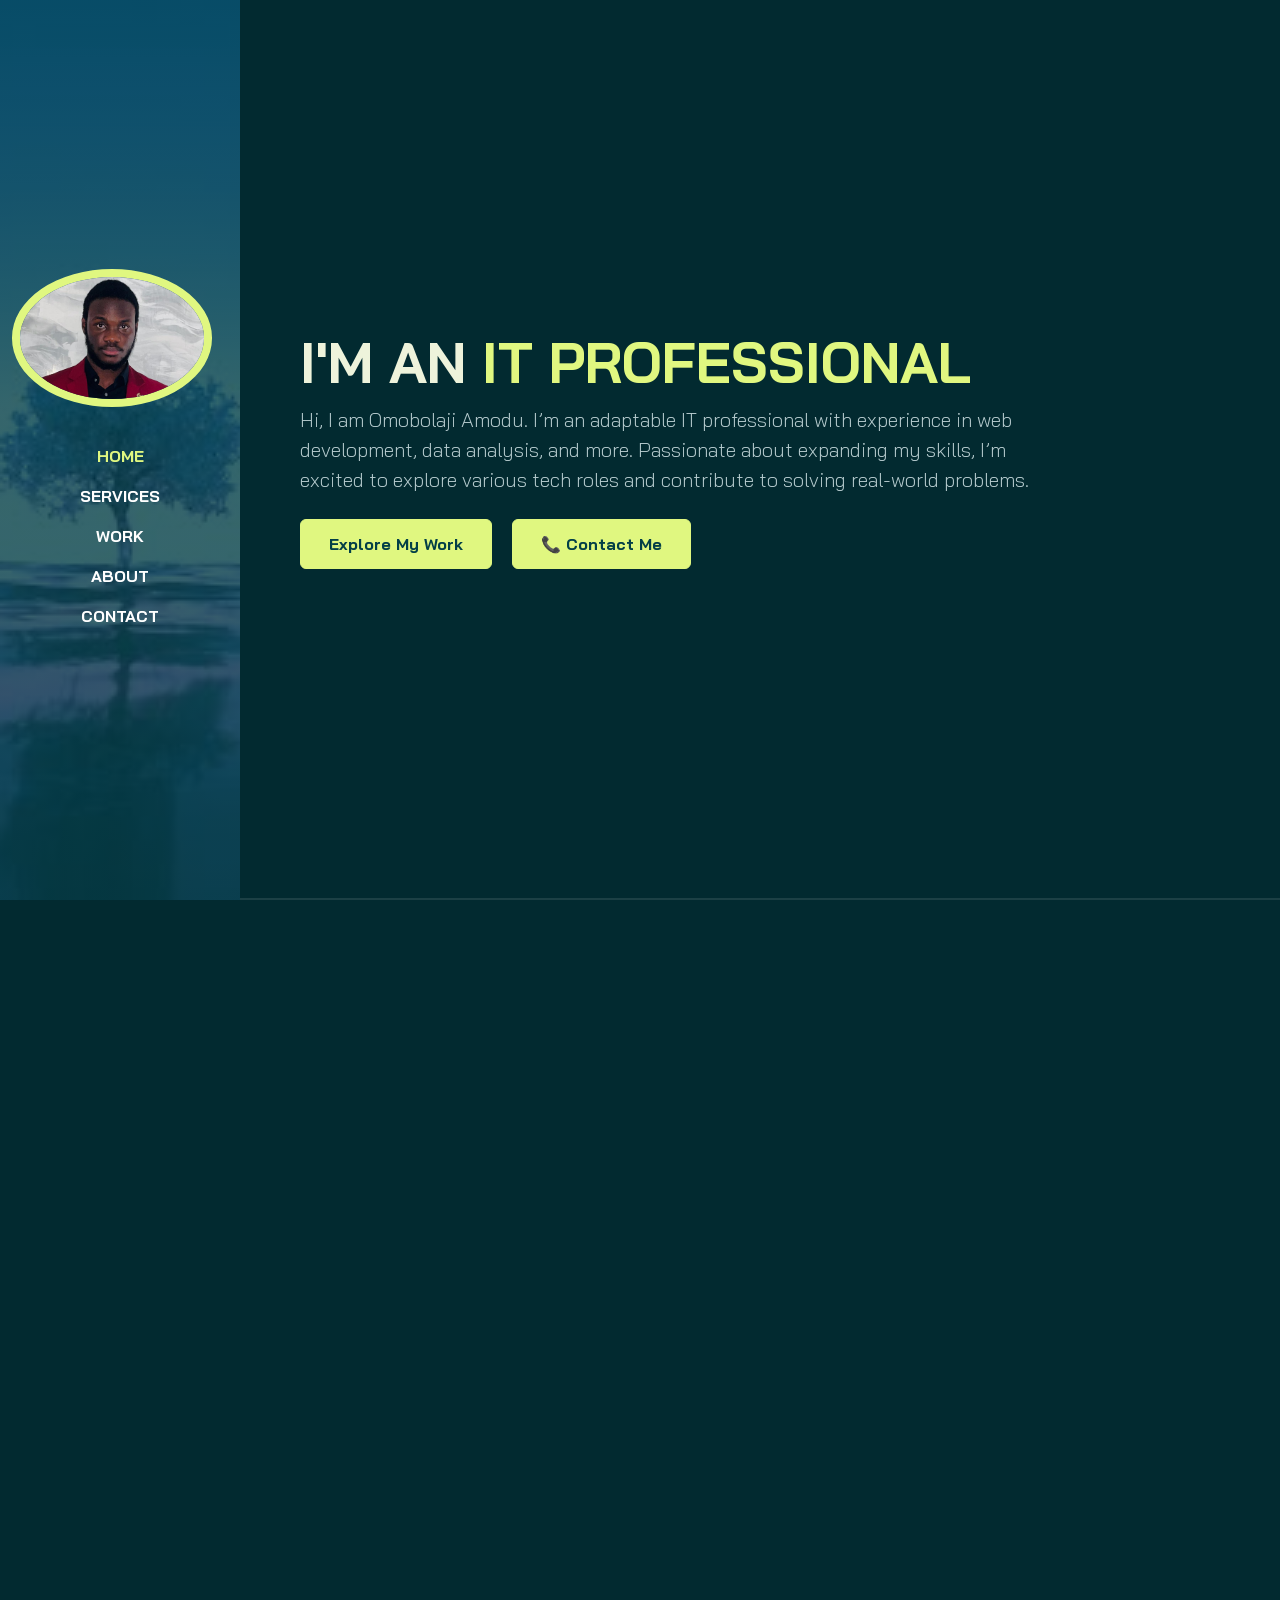
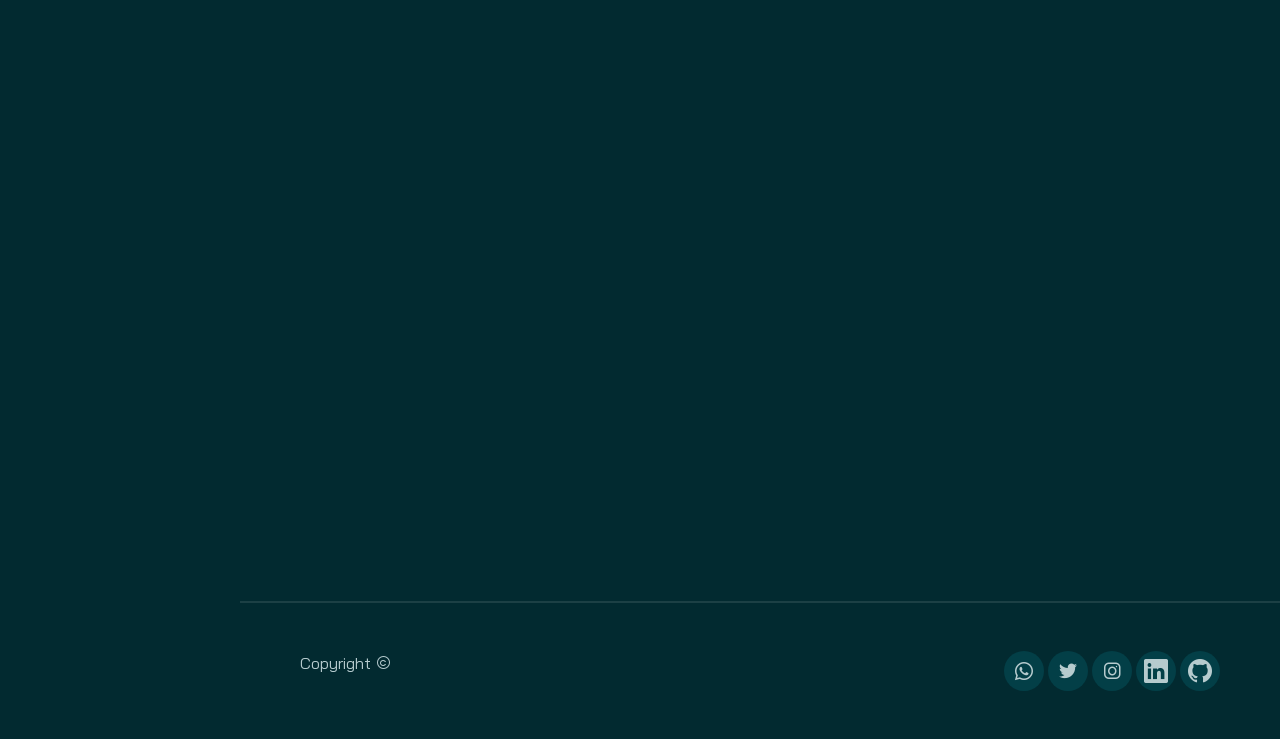
<file: index.html>
<!DOCTYPE html>
<html lang="en">

<head>
    <meta charset="UTF-8">
    <meta name="viewport" content="width=device-width, initial-scale=1.0">
    <title>Amodu Omobolaji Web Developer</title>
    <link rel="stylesheet" href="asset/css/bootstrap.min.css">
    <link rel="stylesheet" href="asset/css/aos.css">
    <link rel="stylesheet" href="asset/css/line-awesome.min.css">
    <link rel="stylesheet" href="asset/css/style.css">
    <link rel="stylesheet" href="https://cdn.jsdelivr.net/npm/bootstrap-icons@1.11.3/font/bootstrap-icons.min.css">
</head>

<body data-bs-spy="scroll" data-bs-target=".navbar">

    <!-- NAVBAR -->
    <nav class="navbar navbar-expand-lg navbar-dark fixed-top">
        <div class="container flex-lg-column">
            <a class="navbar-brand  mb-lg-4" href="#">
                <span class="h3 fw-bold d-block d-lg-none">Omobolaji Amodu</span>
                <img src="asset/images/mee.jpg" class="d-none d-lg-block rounded-circle" alt="">
            </a>
            <button class="navbar-toggler" type="button" data-bs-toggle="collapse" data-bs-target="#navbarNav"
                aria-controls="navbarNav" aria-expanded="false" aria-label="Toggle navigation">
                <span class="navbar-toggler-icon"></span>
            </button>
            <div class="collapse navbar-collapse" id="navbarNav">
                <ul class="navbar-nav ms-auto flex-lg-column text-lg-center">

                    <li class="nav-item">
                        <a class="nav-link" href="#home">Home</a>
                    </li>
                    <li class="nav-item">
                        <a class="nav-link" href="#services">Services</a>
                    </li>
                    <li class="nav-item">
                        <a class="nav-link" href="#work">Work</a>
                    </li>
                    <li class="nav-item">
                        <a class="nav-link" href="#About">About</a>
                    </li>
                    <li class="nav-item">
                        <a class="nav-link" href="#contact">Contact</a>
                    </li>


                </ul>
            </div>
        </div>
    </nav>
    <!-- //NAVBAR -->

    <!-- CONTENT WRAPPER -->
    <div id="content-wrapper">

        <!-- HOME -->
        <section id="home" class="full-height px-lg-5">

            <div class="container">
                <div class="row">
                    <div class="col-lg-10">
                        <h1 class="display-4 fw-bold" data-aos="fade-up">I'M AN <span class="text-brand">IT
                                PROFESSIONAL</span>
                        </h1>
                        <p class="lead mt-2 mb-4" data-aos="fade-up" data-aos-delay="300">Hi, I am Omobolaji Amodu. I’m
                            an
                            adaptable IT professional with experience in web development, data analysis, and more.
                            Passionate about expanding my skills, I’m excited to explore various tech roles and
                            contribute to solving real-world problems.</p>
                        <div data-aos="fade-up" data-aos-delay="600">
                            <a href="#work" class="btn btn-brand me-3">Explore My Work</a>
                            <!-- <a href="#" class="link-custom"> Call: (+234)09066218101 </a> -->
                            <a href="tel:+2349066218101" class="btn btn-brand call-button">
                                📞 Contact Me
                            </a>

                        </div>
                    </div>
                </div>
            </div>

        </section>
        <!-- //HOME -->

        <!-- SERVICES -->
        <section id="services" class="full-height px-lg-5">
            <div class="container">

                <div class="row pb-4" data-aos="fade-up">
                    <div class="col-lg-8">
                        <h6 class="text-brand">SERVICES</h6>
                        <h1>Servies That I Provide</h1>
                    </div>
                </div>

                <div class="row gy-4">
                    <div class="col-md-4" data-aos="fade-up">
                        <div class="service p-4 bg-base rounded-4 shadow-effect">
                            <div class="iconbox rounded-4">
                                <i class="las la-laptop-code"></i>
                            </div>
                            <h5 class="mt-4 mb-2">Web Designing</h5>
                            <p>As a web designer skilled in HTML, CSS, and JavaScript, I provide comprehensive web
                                design services that address a wide range of needs, from crafting visually stunning
                                websites to optimizing user experiences. My approach seamlessly integrates creativity
                                with technical expertise, delivering custom solutions that are perfectly aligned with
                                your brand and business objectives..</p>
                            <a href="#" class="link-custom">Read More</a>
                        </div>
                    </div>

                    <div class="col-md-4" data-aos="fade-up" data-aos-delay="300">
                        <div class="service p-4 bg-base rounded-4 shadow-effect">
                            <div class="iconbox rounded-4">
                                <i class="las la-pencil-ruler"></i>
                            </div>
                            <h5 class="mt-4 mb-2">UX Designing</h5>
                            <p>As a UI/UX Designer, I create user-centered, intuitive designs using Figma, blending
                                functionality with aesthetics. My process ensures that every design is both seamless and
                                engaging, from wireframes to high-fidelity prototypes.</p>
                            <a href="#" class="link-custom">Read More</a>
                        </div>
                    </div>

                    <div class="col-md-4" data-aos="fade-up" data-aos-delay="600">
                        <div class="service p-4 bg-base rounded-4 shadow-effect">
                            <div class="iconbox rounded-4">
                                <i class="bi bi-pencil-square"></i>
                            </div>
                            <h5 class="mt-4 mb-2">Data Analyst</h5>
                            <p>I’m a junior data analyst, building my skills in data analysis and visualization. I'm
                                gaining hands-on experience with tools like Excel and Python to clean, analyze,
                                and visualize data. I’m passionate about turning data into insights that help make
                                informed decisions, and I’m excited to keep growing and learning in this field.
                            </p>
                            <a href="#" class="link-custom">Read More</a>
                        </div>
                    </div>

                </div>



            </div>
        </section>
        <!-- //SERVICES -->

        <!-- Work -->
        <section id="work" class="full-height px-lg-5">

            <div class="contianer">

                <div class="row pb-4" data-aos="fade-up">
                    <div class="col-lg-8">
                        <h6 class="text-brand">WORK</h6>
                        <h1>My Recent Projects</h1>
                    </div>
                </div>

                <div class="row gy-4">

                    <div class="col-md-6 col-sm-6 col-lg-4" data-aos="fade-up">
                        <div class="card-custom rounded-4 bg-base shadow-effect">
                            <div class="card-custom-image rounded-4">
                                <img class="rounded-4" src="./asset/images/Outfifth Edu.png" height="200px"
                                    width="200px" alt="">
                            </div>
                            <div class="card-custom-content p-4">
                                <h4>Outfifth Education</h4>
                                <p>Outfifth a desktop application that helps you learn anything (software development,
                                    video editing, etc) by understanding your goal or context, seeing your screen, and
                                    guiding you in real time to achieve your goal.</p>
                                <a href="https://drive.google.com/file/d/1VEbWM7bPsmZGJ5BcD8RZrs-6Fet3H4ht/view?usp=drivesdk"
                                   target="_blank" class="link-custom">Download Demo Here</a>
                            </div>
                        </div>
                    </div>

                    <div class="col-md-6 col-sm-6 col-lg-4" data-aos="fade-up">
                        <div class="card-custom rounded-4 bg-base shadow-effect">
                            <div class="card-custom-image rounded-4">
                                <img class="rounded-4" src="./asset/images/crystal optics.png" height="200px"
                                    width="200px" alt="">
                            </div>
                            <div class="card-custom-content p-4">
                                <h4>Crystal Optics</h4>
                                <p>A fully functional online store for frames and lenses, designed to provide users with
                                    an easy, fast, and secure shopping experience.</p>
                                <a href="https://crystalopticsltd.com/" target="_blank" class="link-custom">Visit Page</a>
                            </div>
                        </div>
                    </div>

                    <div class="col-md-6 col-sm-6 col-lg-4" data-aos="fade-up" data-aos-delay="300">
                        <div class="card-custom rounded-4 bg-base shadow-effect">
                            <div class="card-custom-image rounded-4">
                                <img class="rounded-4" src="./asset/images/Trevo.png" height="200px" width="200px"
                                    alt="">
                            </div>
                            <div class="card-custom-content p-4">
                                <h4>Trevo</h4>
                                <p>Trevo is a transportation application designed to make travel simple, fast, and
                                    convenient. It allows users to book or schedule rides, share trips through
                                    carpooling (Along), and request delivery services—all within a single platform.</p>
                                <a href="https://www.figma.com/design/gUvRG9eCSnNpcKIWndP7Ru/Along-App?node-id=0-1&t=Wq0wDniGYPZ8lUU0-1"
                                   target="_blank" class="link-custom">View Prototype</a>
                            </div>
                        </div>
                    </div>

                    <div class="col-md-6 col-sm-6 col-lg-4" data-aos="fade-up" data-aos-delay="300">
                        <div class="card-custom rounded-4 bg-base shadow-effect">
                            <div class="card-custom-image rounded-4">
                                <img class="rounded-4" src="./asset/images/gimbiya.png" height="200px" width="200px"
                                    alt="">
                            </div>
                            <div class="card-custom-content p-4">
                                <h4>Gimbiya Capital</h4>
                                <p>A London-based investment firm that acquires and supports established businesses,
                                    partnering with founders to drive sustainable long-term growth.</p>
                                <a href="https://omodeji.github.io/gimbiya-capital/" target="_blank" class="link-custom">Visit Page</a>
                            </div>
                        </div>
                    </div>

                    <div class="col-md-6 col-sm-6 col-lg-4" data-aos="fade-up" data-aos-delay="600">
                        <div class="card-custom rounded-4 bg-base shadow-effect">
                            <div class="card-custom-image rounded-4">
                                <img class="rounded-4" src="./asset/images/Screenshot 2024-08-13 011720.png"
                                    height="200px" width="200px" alt="">
                            </div>
                            <div class="card-custom-content p-4">
                                <h4>TwoLabs Landing Page</h4>
                                <p>A comprehensive Eye Clinic that allows users
                                    to book appointments as well as purchase eye wears. An E-commerce website.</p>
                                <a href="//" target="_blank" class="link-custom">Visit Page</a>
                            </div>
                        </div>
                    </div>

                    <div class="col-md-6 col-sm-6 col-lg-4" data-aos="fade-up">
                        <div class="card-custom rounded-4 bg-base shadow-effect">
                            <div class="card-custom-image rounded-4">
                                <img class="rounded-4" src="./asset/images/Screenshot 2024-08-13 012451.png"
                                    height="200px" width="200px" alt="">
                            </div>
                            <div class="card-custom-content p-4">
                                <h4>Easy Insure Design</h4>
                                <p>UI/UX desgin and prototype of an health insurance company.x
                                </p>
                                <a href="https://www.figma.com/design/XwHvOqvtvoO8MLKMSskhh1/High-Fidelity--Health-Insurance-REDESIGN?node-id=0-1&t=gRl2ehfuuHNs9oAV-1"
                                   target="_blank" class="link-custom">View Prototype</a>
                            </div>
                        </div>
                    </div>

                    <div class="col-md-6 col-sm-6 col-lg-4" data-aos="fade-up" data-aos-delay="300">
                        <div class="card-custom rounded-4 bg-base shadow-effect">
                            <div class="card-custom-image rounded-4">
                                <img class="rounded-4" src="./asset/images/Screenshot 2024-08-13 012411.png"
                                    height="200px" width="200px" alt="">
                            </div>
                            <div class="card-custom-content p-4">
                                <h4>After School Course PWA</h4>
                                <p>A progressive web application of an after school course.
                                </p>
                                <a href="//" target="_blank" class="link-custom">Visit Page</a>
                            </div>
                        </div>
                    </div>

                </div>


            </div>
        </section>
        <!-- Work -->

        <!-- About -->
        <section id="About" class="full-height px-lg-5">
            <div class="container">

                <div class="row pb-4" data-aos="fade-up">
                    <div class="col-lg-8">
                        <h6 class="text-brand">ABOUT</h6>
                        <h1>My Education and Experiences</h1>
                    </div>
                </div>

                <div class="row gy-5">

                    <div class="col-lg-6">
                        <h3 class="mb-4" data-aos="fade-up" data-aos-delay="300">Education</h3>
                        <div class="row gy-3">

                            <div class="col-12" data-aos="fade-up" data-aos-delay="600">
                                <div class="bg-base p-4 rounded-4 shadow-effect">
                                    <h4>BSc information technology </h4>
                                    <p class="text-brand mb-2">Middlesex university Dubai- graduated with First class
                                        (2024)
                                    </p>
                                    <p class="mb-0">Studied Advanced Web Development, User Experience(UI/UX), and
                                        Strategic
                                        information 
                                        systems</p>
                                </div>
                            </div>

                            <div class="col-12" data-aos="fade-up" data-aos-delay="600">
                                <div class="bg-base p-4 rounded-4 shadow-effect">
                                    <h4>Advanced Diploma in Software Engineering </h4>
                                    <p class="text-brand mb-2">Aptech Computer Education (2021-2023)</p>
                                    <p class="mb-0">Studied Frontend Development (HTML, CSS, and JavaScript), Backend
                                        Devlopment, and UI/UX(Figma)</p>
                                </div>
                            </div>

                            <div class="col-12" data-aos="fade-up" data-aos-delay="600">
                                <div class="bg-base p-4 rounded-4 shadow-effect">
                                    <h4>High School Diploma</h4>
                                    <p class="text-brand mb-2">Community Secondary School Asokoro (2015-2021)</p>
                                    <p class="mb-0">WAEC, NECO</p>
                                </div>
                            </div>

                            <button class="col-12 bg-base p-4 rounded-4 shadow-effect" data-aos="fade-up"
                                data-aos-delay="600" id="showImageButton">Show
                                Certificate
                            </button>

                            <div class="col-12" id="popupImage">
                                <button id="closeButton">&times;</button>
                                <img src="asset/images/Certificate.png" alt="Popup Image">
                            </div>

                        </div>

                    </div>

                    <div class="col-lg-6">
                        <h3 class="mb-4" data-aos="fade-up" data-aos-delay="300">Experience</h3>
                        <div class="row gy-4">

                            <div class="col-12" data-aos="fade-up" data-aos-delay="600">
                                <div class="bg-base p-4 rounded-4 shadow-effect">
                                    <h4>Website Manager & Super Admin</h4>
                                    <p class="text-brand mb-2">Crystal Optics Ltd (2026–Present) </p>
                                    <p class="mb-0">Currently managing full website administration, including product
                                        and order management, performance optimization, security, and continuous
                                        improvements to enhance user experience and business growth.
                                    </p>
                                </div>
                            </div>

                            <div class="col-12" data-aos="fade-up" data-aos-delay="600">
                                <div class="bg-base p-4 rounded-4 shadow-effect">
                                    <h4>Data Analyst </h4>
                                    <p class="text-brand mb-2">Ivory Dental Care Limited, Abuja Nigeria (April
                                        2025-Present)</p>
                                    <p class="mb-0">Manage, recovering and organizing patient data during Ivory Dental
                                        Care’s software upgrade, successfully restoring records </p>
                                </div>
                            </div>

                            <div class="col-12" data-aos="fade-up" data-aos-delay="600">
                                <div class="bg-base p-4 rounded-4 shadow-effect">
                                    <h4>Web content Manager</h4>
                                    <p class="text-brand mb-2">TwoLabs Optics (2022-Present) </p>
                                    <p class="mb-0">Overseeing the website's functionality, perfomance, and content,
                                        ensuring it meets the company's needs and objectivesx</p>
                                </div>
                            </div>

                        </div>
                    </div>

                </div>

            </div>
        </section>
        <!-- About -->

        <!-- Contact -->
        <section id="contact" class="full-height px-lg-5">
            <div class="container">

                <div class="row justify-content-center text-center pb-4">
                    <div class="col-lg-8" data-aos="fade-up">
                        <h6 class="text-brand">CONTACT</h6>
                        <h1>Interested in working together? Let's talk</h1>
                    </div>

                    <div class="col-lg-8" data-aos="fade-up" data-aos-delay="300">
                        <form action="https://api.web3forms.com/submit" method="POST" class="row g-lg-3 gy-3">
                            <input type="hidden" name="access_key" value="0ec989d5-477f-4ca9-9f42-f07c31ca261e">
                            <div class="form-group col-md-6">
                                <input type="text" name="name" id="name" class="form-control"
                                    placeholder="Enter Your Name" required>
                            </div>
                            <div class="form-group col-md-6">
                                <input type="number" name="phone" id="phone" class="form-control"
                                    placeholder="Enter Your Phone Number" required>
                            </div>
                            <div class="form-group col-md-6">
                                <input type="email" name="email" id="email" class="form-control"
                                    placeholder="Enter Your Email">
                            </div>
                            <div class="form-group col-md-6">
                                <input type="text" name="subject" id="subject" class="form-control"
                                    placeholder="Enter subject">
                            </div>
                            <div class="form-group col-md-12">
                                <textarea name="message" id="message" rows="4" class="form-control"
                                    placeholder="Enter Your Message" required></textarea>
                            </div>
                            <div class="from-group col-12 d-grid">
                                <button type="submit" class="btn btn-brand">Contact Me</button>
                            </div>
                        </form>
                    </div>


                </div>

            </div>
        </section>
        <!-- Contact -->

        <!-- footer -->
        <footer class="py-5 px-lg-5">
            <div class="container">
                <div class="row gy-4 justify-content-between">
                    <div class="col-auto">
                        <p class="mb-0">Copyright <i class="lar la-copyright"></i></p>
                    </div>
                    <div class="col-auto">
                        <div class="social-links">
                            <a href="https://wa.me/2349066218101" target="_blank"><i class="lab la-whatsapp"></i></a>
                            <a href="https://x.com/User_Deji"><i class="lab la-twitter"></i></a>
                            <a href="https://www.instagram.com/iam.deji/"><i class="lab la-instagram"></i></a>
                            <a href="https://www.linkedin.com/in/omobolaji-amodu/"><i class="bi bi-linkedin"></i></a>
                            <a href="https://github.com/Omodeji"><i class="bi bi-github"></i></a>
                        </div>
                    </div>
                </div>
            </div>
        </footer>
        <!-- footer -->

    </div>
    <!-- //CONTENT WRAPPER -->



    <script src="asset/js/aos.js"></script>
    <script src="asset/js/bootstrap.bundle.min.js"></script>
    <script src="asset/js/min.js"></script>
    <!-- Host: "https://portfolio-opal-one-22.vercel.app/", -->
    <script>
        const showImageButton = document.getElementById('showImageButton');
        const popupImage = document.getElementById('popupImage');
        const closeButton = document.getElementById('closeButton');

        // Style the popup container for full screen
        popupImage.style.position = 'fixed';
        popupImage.style.top = '0';
        popupImage.style.left = '0';
        popupImage.style.width = '100%';
        popupImage.style.height = '100%';
        popupImage.style.backgroundColor = 'rgba(0, 0, 0, 0.8)';
        popupImage.style.display = 'none';
        popupImage.style.justifyContent = 'center';
        popupImage.style.alignItems = 'center';
        popupImage.style.zIndex = '1000';

        // Show the popup image
        showImageButton.addEventListener('click', () => {
            popupImage.style.display = 'flex';
        });

        // Hide the popup image
        closeButton.addEventListener('click', () => {
            popupImage.style.display = 'none';
        });

        // Hide the popup image when clicking outside of it
        popupImage.addEventListener('click', (event) => {
            if (event.target === popupImage) {
                popupImage.style.display = 'none';
            }
        });
    </script>
</body>

</html>
</file>
<file: asset/css/style.css>
@import url("https://fonts.googleapis.com/css2?family=Bai+Jamjuree:ital,wght@0,200;0,300;0,400;0,500;0,600;0,700;1,200;1,300;1,400;1,500;1,600;1,700&display=swap");

:root {
  --color-body: #b6cbce;
  --color-heading: #eef3db;
  --color-base: #033f47;
  --color-base2: #022a30;
  --color-brand: #e0f780;
  --coloor-brand2: #deff58;
  --sidebar-width: 240px;
  --font-base: "Bai Jamjuree";
}

body {
  background-color: var(--color-base2);
  color: var(--color-body);
  font-family: var(--font-base), sans-serif;
}

h1,
h2,
h3,
h4,
h5,
h6 {
  color: var(--color-heading);
  font-weight: 700;
}

a {
  text-decoration: none;
  color: var(--color-body);
  transition: all 0.4s ease;
}

a:hover {
  color: var(--color-brand);
}

img {
  width: 100%;
}

.text-brand {
  color: var(--color-brand);
}

.bg-base {
  background-color: var(--color-base);
}

.shadow-effect {
  transition: all 0.5s;
}

.shadow-effect:hover {
  box-shadow: -6px 6px 0 0 var(--color-brand);
}

.iconbox {
  width: 60px;
  height: 60px;
  display: flex;
  align-items: center;
  justify-content: center;
  font-size: 32px;
  background-color: var(--color-brand);
  color: var(--color-base);
}

.full-height {
  min-height: 100vh;
  height: 100%;
  display: flex;
  flex-direction: column;
  justify-content: center;
  padding-top: 80px;
  padding-bottom: 80px;
  border-bottom: 2px solid rgba(255, 255, 255, 0.1);
}

/* NAVBAR */
.navbar {
  background-color: var(--color-base);
}

.navbar .nav-link {
  font-weight: 700;
  text-transform: uppercase;
  color: white;
}

.navbar .nav-link:hover {
  color: var(--color-brand);
}

.navbar .nav-link.active {
  color: var(--color-brand);
}


@media (min-width: 992px) {
  .navbar {
    min-height: 100vh;
    width: var(--sidebar-width);
    background: linear-gradient(rgba(3, 63, 71, 0.8), rgba(3, 63, 71, 0.8)),
      url(../images/images.jpeg);
    background-size: cover;
    background-position: center;
  }

  .navbar-brand img {
    border: 8px solid var(--color-brand);
  }

  /*CONTENT WRAPPER*/
  #content-wrapper {
    padding-left: var(--sidebar-width);
  }
}

/*BTN*/
.btn {
  padding: 12px 28px;
  font-weight: 700;
}

.btn-brand {
  background-color: var(--color-brand);
  border-color: var(--color-brand);
  color: var(--color-base);
}

.btn-brand:hover,
.btn-brand:focus {
  background-color: var(--coloor-brand2);
  color: var(--color-base);
  border-color: var(--coloor-brand2);
}

.link-custom {
  font-weight: 700;
  position: relative;
}

.link-custom::after {
  content: "";
  width: 0%;
  height: 2px;
  background-color: var(--color-brand);
  position: absolute;
  left: 0;
  top: 100%;
  transition: all 0.4s;
}

.link-custom:hover::after {
  width: 100%;
}

/* CARD */
.card-custom .card-custom-image {
  overflow: hidden;
}
.card-custom .card-custom-image img {
  transition: all 0.4s ease;
}
.card-custom:hover .card-custom-image img {
  transform: scale(1.1);
}

/* contact */
#contact .form-control {
  background-color: var(--color-base);
  border-color: var(--color-base);
  color: var(--color-body);
}

#contact .form-control:focus {
  border-color: var(--color-brand);
  box-shadow: none;
}

#contact .form-control::placeholder {
  color: var(--color-body);
}

#contact input.form-control {
  height: 44px;
}

/* social icons */
.social-links a {
  width: 40px;
  height: 40px;
  display: inline-flex;
  align-items: center;
  justify-content: center;
  background-color: var(--color-base);
  border-radius: 100px;
  font-size: 24px;
}

#showImageButton {
  padding: 10px 20px;
  background-color: var(--color-base);
  color: white;
  border: none;
  border-radius: 5px;
  cursor: pointer;
  font-size: 16px;
  margin: 20px;
}

#showImageButton:hover {
  background-color: var(--color-base);
}

/* Fullscreen popup styling */
#popupImage {
  display: none;
  position: fixed;
  top: 0;
  left: 0;
  width: 50px;
  height: 50px;
  background-color: var(--color-base);
  justify-content: center;
  align-items: center;
  z-index: 1000;
}

#popupImage img {
  max-width: 90%;
  max-height: 90%;
  border-radius: 10px;
  box-shadow: 0 4px 8px rgba(0, 0, 0, 0.5);
}

/* Close button styling */
#closeButton {
  position: absolute;
  top: 20px;
  right: 20px;
  background-color: #ff4444;
  color: white;
  border: none;
  border-radius: 50%;
  width: 40px;
  height: 40px;
  font-size: 18px;
  text-align: center;
  line-height: 40px;
  cursor: pointer;
}

#closeButton:hover {
  background-color: #cc0000;
}

.call-button {
  font-weight: 700;
  padding: 12px 28px;
  font-weight: 700;
  position: relative;
}

.call-button::after {
  content: "";
  width: 0%;
  height: 2px;
  background-color: var(--coloor-brand2);
  position: absolute;
  left: 0;
  top: 100%;
  transition: all 0.4s;
}


/* Responsive: Center on smaller screens */
@media (max-width: 600px) {
  .call-button {
    display: block;
    width: 80%;
    margin: 20px auto;
  }
}
</file>
<file: asset/css/line-awesome.min.css>
.la,.lab,.lad,.lal,.lar,.las{-moz-osx-font-smoothing:grayscale;-webkit-font-smoothing:antialiased;display:inline-block;font-style:normal;font-variant:normal;text-rendering:auto;line-height:1}.la-lg{font-size:1.33333em;line-height:.75em;vertical-align:-.0667em}.la-xs{font-size:.75em}.la-sm{font-size:.875em}.la-1x{font-size:1em}.la-2x{font-size:2em}.la-3x{font-size:3em}.la-4x{font-size:4em}.la-5x{font-size:5em}.la-6x{font-size:6em}.la-7x{font-size:7em}.la-8x{font-size:8em}.la-9x{font-size:9em}.la-10x{font-size:10em}.la-fw{text-align:center;width:1.25em}.la-ul{list-style-type:none;margin-left:2.5em;padding-left:0}.la-ul>li{position:relative}.la-li{left:-2em;position:absolute;text-align:center;width:2em;line-height:inherit}.la-border{border:solid .08em #eee;border-radius:.1em;padding:.2em .25em .15em}.la-pull-left{float:left}.la-pull-right{float:right}.la.la-pull-left,.lab.la-pull-left,.lal.la-pull-left,.lar.la-pull-left,.las.la-pull-left{margin-right:.3em}.la.la-pull-right,.lab.la-pull-right,.lal.la-pull-right,.lar.la-pull-right,.las.la-pull-right{margin-left:.3em}.la-spin{-webkit-animation:la-spin 2s infinite linear;animation:la-spin 2s infinite linear}.la-pulse{-webkit-animation:la-spin 1s infinite steps(8);animation:la-spin 1s infinite steps(8)}@-webkit-keyframes la-spin{0%{-webkit-transform:rotate(0);transform:rotate(0)}100%{-webkit-transform:rotate(360deg);transform:rotate(360deg)}}@keyframes la-spin{0%{-webkit-transform:rotate(0);transform:rotate(0)}100%{-webkit-transform:rotate(360deg);transform:rotate(360deg)}}.la-rotate-90{-webkit-transform:rotate(90deg);transform:rotate(90deg)}.la-rotate-180{-webkit-transform:rotate(180deg);transform:rotate(180deg)}.la-rotate-270{-webkit-transform:rotate(270deg);transform:rotate(270deg)}.la-flip-horizontal{-webkit-transform:scale(-1,1);transform:scale(-1,1)}.la-flip-vertical{-webkit-transform:scale(1,-1);transform:scale(1,-1)}.la-flip-both,.la-flip-horizontal.la-flip-vertical{-webkit-transform:scale(-1,-1);transform:scale(-1,-1)}:root .la-flip-both,:root .la-flip-horizontal,:root .la-flip-vertical,:root .la-rotate-180,:root .la-rotate-270,:root .la-rotate-90{-webkit-filter:none;filter:none}.la-stack{display:inline-block;height:2em;line-height:2em;position:relative;vertical-align:middle;width:2.5em}.la-stack-1x,.la-stack-2x{left:0;position:absolute;text-align:center;width:100%}.la-stack-1x{line-height:inherit}.la-stack-2x{font-size:2em}.la-inverse{color:#fff}.la-500px:before{content:"\f26e"}.la-accessible-icon:before{content:"\f368"}.la-accusoft:before{content:"\f369"}.la-acquisitions-incorporated:before{content:"\f6af"}.la-ad:before{content:"\f641"}.la-address-book:before{content:"\f2b9"}.la-address-card:before{content:"\f2bb"}.la-adjust:before{content:"\f042"}.la-adn:before{content:"\f170"}.la-adobe:before{content:"\f778"}.la-adversal:before{content:"\f36a"}.la-affiliatetheme:before{content:"\f36b"}.la-air-freshener:before{content:"\f5d0"}.la-airbnb:before{content:"\f834"}.la-algolia:before{content:"\f36c"}.la-align-center:before{content:"\f037"}.la-align-justify:before{content:"\f039"}.la-align-left:before{content:"\f036"}.la-align-right:before{content:"\f038"}.la-alipay:before{content:"\f642"}.la-allergies:before{content:"\f461"}.la-amazon:before{content:"\f270"}.la-amazon-pay:before{content:"\f42c"}.la-ambulance:before{content:"\f0f9"}.la-american-sign-language-interpreting:before{content:"\f2a3"}.la-amilia:before{content:"\f36d"}.la-anchor:before{content:"\f13d"}.la-android:before{content:"\f17b"}.la-angellist:before{content:"\f209"}.la-angle-double-down:before{content:"\f103"}.la-angle-double-left:before{content:"\f100"}.la-angle-double-right:before{content:"\f101"}.la-angle-double-up:before{content:"\f102"}.la-angle-down:before{content:"\f107"}.la-angle-left:before{content:"\f104"}.la-angle-right:before{content:"\f105"}.la-angle-up:before{content:"\f106"}.la-angry:before{content:"\f556"}.la-angrycreative:before{content:"\f36e"}.la-angular:before{content:"\f420"}.la-ankh:before{content:"\f644"}.la-app-store:before{content:"\f36f"}.la-app-store-ios:before{content:"\f370"}.la-apper:before{content:"\f371"}.la-apple:before{content:"\f179"}.la-apple-alt:before{content:"\f5d1"}.la-apple-pay:before{content:"\f415"}.la-archive:before{content:"\f187"}.la-archway:before{content:"\f557"}.la-arrow-alt-circle-down:before{content:"\f358"}.la-arrow-alt-circle-left:before{content:"\f359"}.la-arrow-alt-circle-right:before{content:"\f35a"}.la-arrow-alt-circle-up:before{content:"\f35b"}.la-arrow-circle-down:before{content:"\f0ab"}.la-arrow-circle-left:before{content:"\f0a8"}.la-arrow-circle-right:before{content:"\f0a9"}.la-arrow-circle-up:before{content:"\f0aa"}.la-arrow-down:before{content:"\f063"}.la-arrow-left:before{content:"\f060"}.la-arrow-right:before{content:"\f061"}.la-arrow-up:before{content:"\f062"}.la-arrows-alt:before{content:"\f0b2"}.la-arrows-alt-h:before{content:"\f337"}.la-arrows-alt-v:before{content:"\f338"}.la-artstation:before{content:"\f77a"}.la-assistive-listening-systems:before{content:"\f2a2"}.la-asterisk:before{content:"\f069"}.la-asymmetrik:before{content:"\f372"}.la-at:before{content:"\f1fa"}.la-atlas:before{content:"\f558"}.la-atlassian:before{content:"\f77b"}.la-atom:before{content:"\f5d2"}.la-audible:before{content:"\f373"}.la-audio-description:before{content:"\f29e"}.la-autoprefixer:before{content:"\f41c"}.la-avianex:before{content:"\f374"}.la-aviato:before{content:"\f421"}.la-award:before{content:"\f559"}.la-aws:before{content:"\f375"}.la-baby:before{content:"\f77c"}.la-baby-carriage:before{content:"\f77d"}.la-backspace:before{content:"\f55a"}.la-backward:before{content:"\f04a"}.la-bacon:before{content:"\f7e5"}.la-balance-scale:before{content:"\f24e"}.la-balance-scale-left:before{content:"\f515"}.la-balance-scale-right:before{content:"\f516"}.la-ban:before{content:"\f05e"}.la-band-aid:before{content:"\f462"}.la-bandcamp:before{content:"\f2d5"}.la-barcode:before{content:"\f02a"}.la-bars:before{content:"\f0c9"}.la-baseball-ball:before{content:"\f433"}.la-basketball-ball:before{content:"\f434"}.la-bath:before{content:"\f2cd"}.la-battery-empty:before{content:"\f244"}.la-battery-full:before{content:"\f240"}.la-battery-half:before{content:"\f242"}.la-battery-quarter:before{content:"\f243"}.la-battery-three-quarters:before{content:"\f241"}.la-battle-net:before{content:"\f835"}.la-bed:before{content:"\f236"}.la-beer:before{content:"\f0fc"}.la-behance:before{content:"\f1b4"}.la-behance-square:before{content:"\f1b5"}.la-bell:before{content:"\f0f3"}.la-bell-slash:before{content:"\f1f6"}.la-bezier-curve:before{content:"\f55b"}.la-bible:before{content:"\f647"}.la-bicycle:before{content:"\f206"}.la-biking:before{content:"\f84a"}.la-bimobject:before{content:"\f378"}.la-binoculars:before{content:"\f1e5"}.la-biohazard:before{content:"\f780"}.la-birthday-cake:before{content:"\f1fd"}.la-bitbucket:before{content:"\f171"}.la-bitcoin:before{content:"\f379"}.la-bity:before{content:"\f37a"}.la-black-tie:before{content:"\f27e"}.la-blackberry:before{content:"\f37b"}.la-blender:before{content:"\f517"}.la-blender-phone:before{content:"\f6b6"}.la-blind:before{content:"\f29d"}.la-blog:before{content:"\f781"}.la-blogger:before{content:"\f37c"}.la-blogger-b:before{content:"\f37d"}.la-bluetooth:before{content:"\f293"}.la-bluetooth-b:before{content:"\f294"}.la-bold:before{content:"\f032"}.la-bolt:before{content:"\f0e7"}.la-bomb:before{content:"\f1e2"}.la-bone:before{content:"\f5d7"}.la-bong:before{content:"\f55c"}.la-book:before{content:"\f02d"}.la-book-dead:before{content:"\f6b7"}.la-book-medical:before{content:"\f7e6"}.la-book-open:before{content:"\f518"}.la-book-reader:before{content:"\f5da"}.la-bookmark:before{content:"\f02e"}.la-bootstrap:before{content:"\f836"}.la-border-all:before{content:"\f84c"}.la-border-none:before{content:"\f850"}.la-border-style:before{content:"\f853"}.la-bowling-ball:before{content:"\f436"}.la-box:before{content:"\f466"}.la-box-open:before{content:"\f49e"}.la-boxes:before{content:"\f468"}.la-braille:before{content:"\f2a1"}.la-brain:before{content:"\f5dc"}.la-bread-slice:before{content:"\f7ec"}.la-briefcase:before{content:"\f0b1"}.la-briefcase-medical:before{content:"\f469"}.la-broadcast-tower:before{content:"\f519"}.la-broom:before{content:"\f51a"}.la-brush:before{content:"\f55d"}.la-btc:before{content:"\f15a"}.la-buffer:before{content:"\f837"}.la-bug:before{content:"\f188"}.la-building:before{content:"\f1ad"}.la-bullhorn:before{content:"\f0a1"}.la-bullseye:before{content:"\f140"}.la-burn:before{content:"\f46a"}.la-buromobelexperte:before{content:"\f37f"}.la-bus:before{content:"\f207"}.la-bus-alt:before{content:"\f55e"}.la-business-time:before{content:"\f64a"}.la-buy-n-large:before{content:"\f8a6"}.la-buysellads:before{content:"\f20d"}.la-calculator:before{content:"\f1ec"}.la-calendar:before{content:"\f133"}.la-calendar-alt:before{content:"\f073"}.la-calendar-check:before{content:"\f274"}.la-calendar-day:before{content:"\f783"}.la-calendar-minus:before{content:"\f272"}.la-calendar-plus:before{content:"\f271"}.la-calendar-times:before{content:"\f273"}.la-calendar-week:before{content:"\f784"}.la-camera:before{content:"\f030"}.la-camera-retro:before{content:"\f083"}.la-campground:before{content:"\f6bb"}.la-canadian-maple-leaf:before{content:"\f785"}.la-candy-cane:before{content:"\f786"}.la-cannabis:before{content:"\f55f"}.la-capsules:before{content:"\f46b"}.la-car:before{content:"\f1b9"}.la-car-alt:before{content:"\f5de"}.la-car-battery:before{content:"\f5df"}.la-car-crash:before{content:"\f5e1"}.la-car-side:before{content:"\f5e4"}.la-caret-down:before{content:"\f0d7"}.la-caret-left:before{content:"\f0d9"}.la-caret-right:before{content:"\f0da"}.la-caret-square-down:before{content:"\f150"}.la-caret-square-left:before{content:"\f191"}.la-caret-square-right:before{content:"\f152"}.la-caret-square-up:before{content:"\f151"}.la-caret-up:before{content:"\f0d8"}.la-carrot:before{content:"\f787"}.la-cart-arrow-down:before{content:"\f218"}.la-cart-plus:before{content:"\f217"}.la-cash-register:before{content:"\f788"}.la-cat:before{content:"\f6be"}.la-cc-amazon-pay:before{content:"\f42d"}.la-cc-amex:before{content:"\f1f3"}.la-cc-apple-pay:before{content:"\f416"}.la-cc-diners-club:before{content:"\f24c"}.la-cc-discover:before{content:"\f1f2"}.la-cc-jcb:before{content:"\f24b"}.la-cc-mastercard:before{content:"\f1f1"}.la-cc-paypal:before{content:"\f1f4"}.la-cc-stripe:before{content:"\f1f5"}.la-cc-visa:before{content:"\f1f0"}.la-centercode:before{content:"\f380"}.la-centos:before{content:"\f789"}.la-certificate:before{content:"\f0a3"}.la-chair:before{content:"\f6c0"}.la-chalkboard:before{content:"\f51b"}.la-chalkboard-teacher:before{content:"\f51c"}.la-charging-station:before{content:"\f5e7"}.la-chart-area:before{content:"\f1fe"}.la-chart-bar:before{content:"\f080"}.la-chart-line:before{content:"\f201"}.la-chart-pie:before{content:"\f200"}.la-check:before{content:"\f00c"}.la-check-circle:before{content:"\f058"}.la-check-double:before{content:"\f560"}.la-check-square:before{content:"\f14a"}.la-cheese:before{content:"\f7ef"}.la-chess:before{content:"\f439"}.la-chess-bishop:before{content:"\f43a"}.la-chess-board:before{content:"\f43c"}.la-chess-king:before{content:"\f43f"}.la-chess-knight:before{content:"\f441"}.la-chess-pawn:before{content:"\f443"}.la-chess-queen:before{content:"\f445"}.la-chess-rook:before{content:"\f447"}.la-chevron-circle-down:before{content:"\f13a"}.la-chevron-circle-left:before{content:"\f137"}.la-chevron-circle-right:before{content:"\f138"}.la-chevron-circle-up:before{content:"\f139"}.la-chevron-down:before{content:"\f078"}.la-chevron-left:before{content:"\f053"}.la-chevron-right:before{content:"\f054"}.la-chevron-up:before{content:"\f077"}.la-child:before{content:"\f1ae"}.la-chrome:before{content:"\f268"}.la-chromecast:before{content:"\f838"}.la-church:before{content:"\f51d"}.la-circle:before{content:"\f111"}.la-circle-notch:before{content:"\f1ce"}.la-city:before{content:"\f64f"}.la-clinic-medical:before{content:"\f7f2"}.la-clipboard:before{content:"\f328"}.la-clipboard-check:before{content:"\f46c"}.la-clipboard-list:before{content:"\f46d"}.la-clock:before{content:"\f017"}.la-clone:before{content:"\f24d"}.la-closed-captioning:before{content:"\f20a"}.la-cloud:before{content:"\f0c2"}.la-cloud-download-alt:before{content:"\f381"}.la-cloud-meatball:before{content:"\f73b"}.la-cloud-moon:before{content:"\f6c3"}.la-cloud-moon-rain:before{content:"\f73c"}.la-cloud-rain:before{content:"\f73d"}.la-cloud-showers-heavy:before{content:"\f740"}.la-cloud-sun:before{content:"\f6c4"}.la-cloud-sun-rain:before{content:"\f743"}.la-cloud-upload-alt:before{content:"\f382"}.la-cloudscale:before{content:"\f383"}.la-cloudsmith:before{content:"\f384"}.la-cloudversify:before{content:"\f385"}.la-cocktail:before{content:"\f561"}.la-code:before{content:"\f121"}.la-code-branch:before{content:"\f126"}.la-codepen:before{content:"\f1cb"}.la-codiepie:before{content:"\f284"}.la-coffee:before{content:"\f0f4"}.la-cog:before{content:"\f013"}.la-cogs:before{content:"\f085"}.la-coins:before{content:"\f51e"}.la-columns:before{content:"\f0db"}.la-comment:before{content:"\f075"}.la-comment-alt:before{content:"\f27a"}.la-comment-dollar:before{content:"\f651"}.la-comment-dots:before{content:"\f4ad"}.la-comment-medical:before{content:"\f7f5"}.la-comment-slash:before{content:"\f4b3"}.la-comments:before{content:"\f086"}.la-comments-dollar:before{content:"\f653"}.la-compact-disc:before{content:"\f51f"}.la-compass:before{content:"\f14e"}.la-compress:before{content:"\f066"}.la-compress-arrows-alt:before{content:"\f78c"}.la-concierge-bell:before{content:"\f562"}.la-confluence:before{content:"\f78d"}.la-connectdevelop:before{content:"\f20e"}.la-contao:before{content:"\f26d"}.la-cookie:before{content:"\f563"}.la-cookie-bite:before{content:"\f564"}.la-copy:before{content:"\f0c5"}.la-copyright:before{content:"\f1f9"}.la-cotton-bureau:before{content:"\f89e"}.la-couch:before{content:"\f4b8"}.la-cpanel:before{content:"\f388"}.la-creative-commons:before{content:"\f25e"}.la-creative-commons-by:before{content:"\f4e7"}.la-creative-commons-nc:before{content:"\f4e8"}.la-creative-commons-nc-eu:before{content:"\f4e9"}.la-creative-commons-nc-jp:before{content:"\f4ea"}.la-creative-commons-nd:before{content:"\f4eb"}.la-creative-commons-pd:before{content:"\f4ec"}.la-creative-commons-pd-alt:before{content:"\f4ed"}.la-creative-commons-remix:before{content:"\f4ee"}.la-creative-commons-sa:before{content:"\f4ef"}.la-creative-commons-sampling:before{content:"\f4f0"}.la-creative-commons-sampling-plus:before{content:"\f4f1"}.la-creative-commons-share:before{content:"\f4f2"}.la-creative-commons-zero:before{content:"\f4f3"}.la-credit-card:before{content:"\f09d"}.la-critical-role:before{content:"\f6c9"}.la-crop:before{content:"\f125"}.la-crop-alt:before{content:"\f565"}.la-cross:before{content:"\f654"}.la-crosshairs:before{content:"\f05b"}.la-crow:before{content:"\f520"}.la-crown:before{content:"\f521"}.la-crutch:before{content:"\f7f7"}.la-css3:before{content:"\f13c"}.la-css3-alt:before{content:"\f38b"}.la-cube:before{content:"\f1b2"}.la-cubes:before{content:"\f1b3"}.la-cut:before{content:"\f0c4"}.la-cuttlefish:before{content:"\f38c"}.la-d-and-d:before{content:"\f38d"}.la-d-and-d-beyond:before{content:"\f6ca"}.la-dashcube:before{content:"\f210"}.la-database:before{content:"\f1c0"}.la-deaf:before{content:"\f2a4"}.la-delicious:before{content:"\f1a5"}.la-democrat:before{content:"\f747"}.la-deploydog:before{content:"\f38e"}.la-deskpro:before{content:"\f38f"}.la-desktop:before{content:"\f108"}.la-dev:before{content:"\f6cc"}.la-deviantart:before{content:"\f1bd"}.la-dharmachakra:before{content:"\f655"}.la-dhl:before{content:"\f790"}.la-diagnoses:before{content:"\f470"}.la-diaspora:before{content:"\f791"}.la-dice:before{content:"\f522"}.la-dice-d20:before{content:"\f6cf"}.la-dice-d6:before{content:"\f6d1"}.la-dice-five:before{content:"\f523"}.la-dice-four:before{content:"\f524"}.la-dice-one:before{content:"\f525"}.la-dice-six:before{content:"\f526"}.la-dice-three:before{content:"\f527"}.la-dice-two:before{content:"\f528"}.la-digg:before{content:"\f1a6"}.la-digital-ocean:before{content:"\f391"}.la-digital-tachograph:before{content:"\f566"}.la-directions:before{content:"\f5eb"}.la-discord:before{content:"\f392"}.la-discourse:before{content:"\f393"}.la-divide:before{content:"\f529"}.la-dizzy:before{content:"\f567"}.la-dna:before{content:"\f471"}.la-dochub:before{content:"\f394"}.la-docker:before{content:"\f395"}.la-dog:before{content:"\f6d3"}.la-dollar-sign:before{content:"\f155"}.la-dolly:before{content:"\f472"}.la-dolly-flatbed:before{content:"\f474"}.la-donate:before{content:"\f4b9"}.la-door-closed:before{content:"\f52a"}.la-door-open:before{content:"\f52b"}.la-dot-circle:before{content:"\f192"}.la-dove:before{content:"\f4ba"}.la-download:before{content:"\f019"}.la-draft2digital:before{content:"\f396"}.la-drafting-compass:before{content:"\f568"}.la-dragon:before{content:"\f6d5"}.la-draw-polygon:before{content:"\f5ee"}.la-dribbble:before{content:"\f17d"}.la-dribbble-square:before{content:"\f397"}.la-dropbox:before{content:"\f16b"}.la-drum:before{content:"\f569"}.la-drum-steelpan:before{content:"\f56a"}.la-drumstick-bite:before{content:"\f6d7"}.la-drupal:before{content:"\f1a9"}.la-dumbbell:before{content:"\f44b"}.la-dumpster:before{content:"\f793"}.la-dumpster-fire:before{content:"\f794"}.la-dungeon:before{content:"\f6d9"}.la-dyalog:before{content:"\f399"}.la-earlybirds:before{content:"\f39a"}.la-ebay:before{content:"\f4f4"}.la-edge:before{content:"\f282"}.la-edit:before{content:"\f044"}.la-egg:before{content:"\f7fb"}.la-eject:before{content:"\f052"}.la-elementor:before{content:"\f430"}.la-ellipsis-h:before{content:"\f141"}.la-ellipsis-v:before{content:"\f142"}.la-ello:before{content:"\f5f1"}.la-ember:before{content:"\f423"}.la-empire:before{content:"\f1d1"}.la-envelope:before{content:"\f0e0"}.la-envelope-open:before{content:"\f2b6"}.la-envelope-open-text:before{content:"\f658"}.la-envelope-square:before{content:"\f199"}.la-envira:before{content:"\f299"}.la-equals:before{content:"\f52c"}.la-eraser:before{content:"\f12d"}.la-erlang:before{content:"\f39d"}.la-ethereum:before{content:"\f42e"}.la-ethernet:before{content:"\f796"}.la-etsy:before{content:"\f2d7"}.la-euro-sign:before{content:"\f153"}.la-evernote:before{content:"\f839"}.la-exchange-alt:before{content:"\f362"}.la-exclamation:before{content:"\f12a"}.la-exclamation-circle:before{content:"\f06a"}.la-exclamation-triangle:before{content:"\f071"}.la-expand:before{content:"\f065"}.la-expand-arrows-alt:before{content:"\f31e"}.la-expeditedssl:before{content:"\f23e"}.la-external-link-alt:before{content:"\f35d"}.la-external-link-square-alt:before{content:"\f360"}.la-eye:before{content:"\f06e"}.la-eye-dropper:before{content:"\f1fb"}.la-eye-slash:before{content:"\f070"}.la-facebook:before{content:"\f09a"}.la-facebook-f:before{content:"\f39e"}.la-facebook-messenger:before{content:"\f39f"}.la-facebook-square:before{content:"\f082"}.la-fan:before{content:"\f863"}.la-fantasy-flight-games:before{content:"\f6dc"}.la-fast-backward:before{content:"\f049"}.la-fast-forward:before{content:"\f050"}.la-fax:before{content:"\f1ac"}.la-feather:before{content:"\f52d"}.la-feather-alt:before{content:"\f56b"}.la-fedex:before{content:"\f797"}.la-fedora:before{content:"\f798"}.la-female:before{content:"\f182"}.la-fighter-jet:before{content:"\f0fb"}.la-figma:before{content:"\f799"}.la-file:before{content:"\f15b"}.la-file-alt:before{content:"\f15c"}.la-file-archive:before{content:"\f1c6"}.la-file-audio:before{content:"\f1c7"}.la-file-code:before{content:"\f1c9"}.la-file-contract:before{content:"\f56c"}.la-file-csv:before{content:"\f6dd"}.la-file-download:before{content:"\f56d"}.la-file-excel:before{content:"\f1c3"}.la-file-export:before{content:"\f56e"}.la-file-image:before{content:"\f1c5"}.la-file-import:before{content:"\f56f"}.la-file-invoice:before{content:"\f570"}.la-file-invoice-dollar:before{content:"\f571"}.la-file-medical:before{content:"\f477"}.la-file-medical-alt:before{content:"\f478"}.la-file-pdf:before{content:"\f1c1"}.la-file-powerpoint:before{content:"\f1c4"}.la-file-prescription:before{content:"\f572"}.la-file-signature:before{content:"\f573"}.la-file-upload:before{content:"\f574"}.la-file-video:before{content:"\f1c8"}.la-file-word:before{content:"\f1c2"}.la-fill:before{content:"\f575"}.la-fill-drip:before{content:"\f576"}.la-film:before{content:"\f008"}.la-filter:before{content:"\f0b0"}.la-fingerprint:before{content:"\f577"}.la-fire:before{content:"\f06d"}.la-fire-alt:before{content:"\f7e4"}.la-fire-extinguisher:before{content:"\f134"}.la-firefox:before{content:"\f269"}.la-first-aid:before{content:"\f479"}.la-first-order:before{content:"\f2b0"}.la-first-order-alt:before{content:"\f50a"}.la-firstdraft:before{content:"\f3a1"}.la-fish:before{content:"\f578"}.la-fist-raised:before{content:"\f6de"}.la-flag:before{content:"\f024"}.la-flag-checkered:before{content:"\f11e"}.la-flag-usa:before{content:"\f74d"}.la-flask:before{content:"\f0c3"}.la-flickr:before{content:"\f16e"}.la-flipboard:before{content:"\f44d"}.la-flushed:before{content:"\f579"}.la-fly:before{content:"\f417"}.la-folder:before{content:"\f07b"}.la-folder-minus:before{content:"\f65d"}.la-folder-open:before{content:"\f07c"}.la-folder-plus:before{content:"\f65e"}.la-font:before{content:"\f031"}.la-font-awesome:before{content:"\f2b4"}.la-font-awesome-alt:before{content:"\f35c"}.la-font-awesome-flag:before{content:"\f425"}.la-font-awesome-logo-full:before{content:"\f4e6"}.la-fonticons:before{content:"\f280"}.la-fonticons-fi:before{content:"\f3a2"}.la-football-ball:before{content:"\f44e"}.la-fort-awesome:before{content:"\f286"}.la-fort-awesome-alt:before{content:"\f3a3"}.la-forumbee:before{content:"\f211"}.la-forward:before{content:"\f04e"}.la-foursquare:before{content:"\f180"}.la-free-code-camp:before{content:"\f2c5"}.la-freebsd:before{content:"\f3a4"}.la-frog:before{content:"\f52e"}.la-frown:before{content:"\f119"}.la-frown-open:before{content:"\f57a"}.la-fulcrum:before{content:"\f50b"}.la-funnel-dollar:before{content:"\f662"}.la-futbol:before{content:"\f1e3"}.la-galactic-republic:before{content:"\f50c"}.la-galactic-senate:before{content:"\f50d"}.la-gamepad:before{content:"\f11b"}.la-gas-pump:before{content:"\f52f"}.la-gavel:before{content:"\f0e3"}.la-gem:before{content:"\f3a5"}.la-genderless:before{content:"\f22d"}.la-get-pocket:before{content:"\f265"}.la-gg:before{content:"\f260"}.la-gg-circle:before{content:"\f261"}.la-ghost:before{content:"\f6e2"}.la-gift:before{content:"\f06b"}.la-gifts:before{content:"\f79c"}.la-git:before{content:"\f1d3"}.la-git-alt:before{content:"\f841"}.la-git-square:before{content:"\f1d2"}.la-github:before{content:"\f09b"}.la-github-alt:before{content:"\f113"}.la-github-square:before{content:"\f092"}.la-gitkraken:before{content:"\f3a6"}.la-gitlab:before{content:"\f296"}.la-gitter:before{content:"\f426"}.la-glass-cheers:before{content:"\f79f"}.la-glass-martini:before{content:"\f000"}.la-glass-martini-alt:before{content:"\f57b"}.la-glass-whiskey:before{content:"\f7a0"}.la-glasses:before{content:"\f530"}.la-glide:before{content:"\f2a5"}.la-glide-g:before{content:"\f2a6"}.la-globe:before{content:"\f0ac"}.la-globe-africa:before{content:"\f57c"}.la-globe-americas:before{content:"\f57d"}.la-globe-asia:before{content:"\f57e"}.la-globe-europe:before{content:"\f7a2"}.la-gofore:before{content:"\f3a7"}.la-golf-ball:before{content:"\f450"}.la-goodreads:before{content:"\f3a8"}.la-goodreads-g:before{content:"\f3a9"}.la-google:before{content:"\f1a0"}.la-google-drive:before{content:"\f3aa"}.la-google-play:before{content:"\f3ab"}.la-google-plus:before{content:"\f2b3"}.la-google-plus-g:before{content:"\f0d5"}.la-google-plus-square:before{content:"\f0d4"}.la-google-wallet:before{content:"\f1ee"}.la-gopuram:before{content:"\f664"}.la-graduation-cap:before{content:"\f19d"}.la-gratipay:before{content:"\f184"}.la-grav:before{content:"\f2d6"}.la-greater-than:before{content:"\f531"}.la-greater-than-equal:before{content:"\f532"}.la-grimace:before{content:"\f57f"}.la-grin:before{content:"\f580"}.la-grin-alt:before{content:"\f581"}.la-grin-beam:before{content:"\f582"}.la-grin-beam-sweat:before{content:"\f583"}.la-grin-hearts:before{content:"\f584"}.la-grin-squint:before{content:"\f585"}.la-grin-squint-tears:before{content:"\f586"}.la-grin-stars:before{content:"\f587"}.la-grin-tears:before{content:"\f588"}.la-grin-tongue:before{content:"\f589"}.la-grin-tongue-squint:before{content:"\f58a"}.la-grin-tongue-wink:before{content:"\f58b"}.la-grin-wink:before{content:"\f58c"}.la-grip-horizontal:before{content:"\f58d"}.la-grip-lines:before{content:"\f7a4"}.la-grip-lines-vertical:before{content:"\f7a5"}.la-grip-vertical:before{content:"\f58e"}.la-gripfire:before{content:"\f3ac"}.la-grunt:before{content:"\f3ad"}.la-guitar:before{content:"\f7a6"}.la-gulp:before{content:"\f3ae"}.la-h-square:before{content:"\f0fd"}.la-hacker-news:before{content:"\f1d4"}.la-hacker-news-square:before{content:"\f3af"}.la-hackerrank:before{content:"\f5f7"}.la-hamburger:before{content:"\f805"}.la-hammer:before{content:"\f6e3"}.la-hamsa:before{content:"\f665"}.la-hand-holding:before{content:"\f4bd"}.la-hand-holding-heart:before{content:"\f4be"}.la-hand-holding-usd:before{content:"\f4c0"}.la-hand-lizard:before{content:"\f258"}.la-hand-middle-finger:before{content:"\f806"}.la-hand-paper:before{content:"\f256"}.la-hand-peace:before{content:"\f25b"}.la-hand-point-down:before{content:"\f0a7"}.la-hand-point-left:before{content:"\f0a5"}.la-hand-point-right:before{content:"\f0a4"}.la-hand-point-up:before{content:"\f0a6"}.la-hand-pointer:before{content:"\f25a"}.la-hand-rock:before{content:"\f255"}.la-hand-scissors:before{content:"\f257"}.la-hand-spock:before{content:"\f259"}.la-hands:before{content:"\f4c2"}.la-hands-helping:before{content:"\f4c4"}.la-handshake:before{content:"\f2b5"}.la-hanukiah:before{content:"\f6e6"}.la-hard-hat:before{content:"\f807"}.la-hashtag:before{content:"\f292"}.la-hat-cowboy:before{content:"\f8c0"}.la-hat-cowboy-side:before{content:"\f8c1"}.la-hat-wizard:before{content:"\f6e8"}.la-haykal:before{content:"\f666"}.la-hdd:before{content:"\f0a0"}.la-heading:before{content:"\f1dc"}.la-headphones:before{content:"\f025"}.la-headphones-alt:before{content:"\f58f"}.la-headset:before{content:"\f590"}.la-heart:before{content:"\f004"}.la-heart-broken:before{content:"\f7a9"}.la-heartbeat:before{content:"\f21e"}.la-helicopter:before{content:"\f533"}.la-highlighter:before{content:"\f591"}.la-hiking:before{content:"\f6ec"}.la-hippo:before{content:"\f6ed"}.la-hips:before{content:"\f452"}.la-hire-a-helper:before{content:"\f3b0"}.la-history:before{content:"\f1da"}.la-hockey-puck:before{content:"\f453"}.la-holly-berry:before{content:"\f7aa"}.la-home:before{content:"\f015"}.la-hooli:before{content:"\f427"}.la-hornbill:before{content:"\f592"}.la-horse:before{content:"\f6f0"}.la-horse-head:before{content:"\f7ab"}.la-hospital:before{content:"\f0f8"}.la-hospital-alt:before{content:"\f47d"}.la-hospital-symbol:before{content:"\f47e"}.la-hot-tub:before{content:"\f593"}.la-hotdog:before{content:"\f80f"}.la-hotel:before{content:"\f594"}.la-hotjar:before{content:"\f3b1"}.la-hourglass:before{content:"\f254"}.la-hourglass-end:before{content:"\f253"}.la-hourglass-half:before{content:"\f252"}.la-hourglass-start:before{content:"\f251"}.la-house-damage:before{content:"\f6f1"}.la-houzz:before{content:"\f27c"}.la-hryvnia:before{content:"\f6f2"}.la-html5:before{content:"\f13b"}.la-hubspot:before{content:"\f3b2"}.la-i-cursor:before{content:"\f246"}.la-ice-cream:before{content:"\f810"}.la-icicles:before{content:"\f7ad"}.la-icons:before{content:"\f86d"}.la-id-badge:before{content:"\f2c1"}.la-id-card:before{content:"\f2c2"}.la-id-card-alt:before{content:"\f47f"}.la-igloo:before{content:"\f7ae"}.la-image:before{content:"\f03e"}.la-images:before{content:"\f302"}.la-imdb:before{content:"\f2d8"}.la-inbox:before{content:"\f01c"}.la-indent:before{content:"\f03c"}.la-industry:before{content:"\f275"}.la-infinity:before{content:"\f534"}.la-info:before{content:"\f129"}.la-info-circle:before{content:"\f05a"}.la-instagram:before{content:"\f16d"}.la-intercom:before{content:"\f7af"}.la-internet-explorer:before{content:"\f26b"}.la-invision:before{content:"\f7b0"}.la-ioxhost:before{content:"\f208"}.la-italic:before{content:"\f033"}.la-itch-io:before{content:"\f83a"}.la-itunes:before{content:"\f3b4"}.la-itunes-note:before{content:"\f3b5"}.la-java:before{content:"\f4e4"}.la-jedi:before{content:"\f669"}.la-jedi-order:before{content:"\f50e"}.la-jenkins:before{content:"\f3b6"}.la-jira:before{content:"\f7b1"}.la-joget:before{content:"\f3b7"}.la-joint:before{content:"\f595"}.la-joomla:before{content:"\f1aa"}.la-journal-whills:before{content:"\f66a"}.la-js:before{content:"\f3b8"}.la-js-square:before{content:"\f3b9"}.la-jsfiddle:before{content:"\f1cc"}.la-kaaba:before{content:"\f66b"}.la-kaggle:before{content:"\f5fa"}.la-key:before{content:"\f084"}.la-keybase:before{content:"\f4f5"}.la-keyboard:before{content:"\f11c"}.la-keycdn:before{content:"\f3ba"}.la-khanda:before{content:"\f66d"}.la-kickstarter:before{content:"\f3bb"}.la-kickstarter-k:before{content:"\f3bc"}.la-kiss:before{content:"\f596"}.la-kiss-beam:before{content:"\f597"}.la-kiss-wink-heart:before{content:"\f598"}.la-kiwi-bird:before{content:"\f535"}.la-korvue:before{content:"\f42f"}.la-landmark:before{content:"\f66f"}.la-language:before{content:"\f1ab"}.la-laptop:before{content:"\f109"}.la-laptop-code:before{content:"\f5fc"}.la-laptop-medical:before{content:"\f812"}.la-laravel:before{content:"\f3bd"}.la-lastfm:before{content:"\f202"}.la-lastfm-square:before{content:"\f203"}.la-laugh:before{content:"\f599"}.la-laugh-beam:before{content:"\f59a"}.la-laugh-squint:before{content:"\f59b"}.la-laugh-wink:before{content:"\f59c"}.la-layer-group:before{content:"\f5fd"}.la-leaf:before{content:"\f06c"}.la-leanpub:before{content:"\f212"}.la-lemon:before{content:"\f094"}.la-less:before{content:"\f41d"}.la-less-than:before{content:"\f536"}.la-less-than-equal:before{content:"\f537"}.la-level-down-alt:before{content:"\f3be"}.la-level-up-alt:before{content:"\f3bf"}.la-life-ring:before{content:"\f1cd"}.la-lightbulb:before{content:"\f0eb"}.la-line:before{content:"\f3c0"}.la-link:before{content:"\f0c1"}.la-linkedin:before{content:"\f08c"}.la-linkedin-in:before{content:"\f0e1"}.la-linode:before{content:"\f2b8"}.la-linux:before{content:"\f17c"}.la-lira-sign:before{content:"\f195"}.la-list:before{content:"\f03a"}.la-list-alt:before{content:"\f022"}.la-list-ol:before{content:"\f0cb"}.la-list-ul:before{content:"\f0ca"}.la-location-arrow:before{content:"\f124"}.la-lock:before{content:"\f023"}.la-lock-open:before{content:"\f3c1"}.la-long-arrow-alt-down:before{content:"\f309"}.la-long-arrow-alt-left:before{content:"\f30a"}.la-long-arrow-alt-right:before{content:"\f30b"}.la-long-arrow-alt-up:before{content:"\f30c"}.la-low-vision:before{content:"\f2a8"}.la-luggage-cart:before{content:"\f59d"}.la-lyft:before{content:"\f3c3"}.la-magento:before{content:"\f3c4"}.la-magic:before{content:"\f0d0"}.la-magnet:before{content:"\f076"}.la-mail-bulk:before{content:"\f674"}.la-mailchimp:before{content:"\f59e"}.la-male:before{content:"\f183"}.la-mandalorian:before{content:"\f50f"}.la-map:before{content:"\f279"}.la-map-marked:before{content:"\f59f"}.la-map-marked-alt:before{content:"\f5a0"}.la-map-marker:before{content:"\f041"}.la-map-marker-alt:before{content:"\f3c5"}.la-map-pin:before{content:"\f276"}.la-map-signs:before{content:"\f277"}.la-markdown:before{content:"\f60f"}.la-marker:before{content:"\f5a1"}.la-mars:before{content:"\f222"}.la-mars-double:before{content:"\f227"}.la-mars-stroke:before{content:"\f229"}.la-mars-stroke-h:before{content:"\f22b"}.la-mars-stroke-v:before{content:"\f22a"}.la-mask:before{content:"\f6fa"}.la-mastodon:before{content:"\f4f6"}.la-maxcdn:before{content:"\f136"}.la-mdb:before{content:"\f8ca"}.la-medal:before{content:"\f5a2"}.la-medapps:before{content:"\f3c6"}.la-medium:before{content:"\f23a"}.la-medium-m:before{content:"\f3c7"}.la-medkit:before{content:"\f0fa"}.la-medrt:before{content:"\f3c8"}.la-meetup:before{content:"\f2e0"}.la-megaport:before{content:"\f5a3"}.la-meh:before{content:"\f11a"}.la-meh-blank:before{content:"\f5a4"}.la-meh-rolling-eyes:before{content:"\f5a5"}.la-memory:before{content:"\f538"}.la-mendeley:before{content:"\f7b3"}.la-menorah:before{content:"\f676"}.la-mercury:before{content:"\f223"}.la-meteor:before{content:"\f753"}.la-microchip:before{content:"\f2db"}.la-microphone:before{content:"\f130"}.la-microphone-alt:before{content:"\f3c9"}.la-microphone-alt-slash:before{content:"\f539"}.la-microphone-slash:before{content:"\f131"}.la-microscope:before{content:"\f610"}.la-microsoft:before{content:"\f3ca"}.la-minus:before{content:"\f068"}.la-minus-circle:before{content:"\f056"}.la-minus-square:before{content:"\f146"}.la-mitten:before{content:"\f7b5"}.la-mix:before{content:"\f3cb"}.la-mixcloud:before{content:"\f289"}.la-mizuni:before{content:"\f3cc"}.la-mobile:before{content:"\f10b"}.la-mobile-alt:before{content:"\f3cd"}.la-modx:before{content:"\f285"}.la-monero:before{content:"\f3d0"}.la-money-bill:before{content:"\f0d6"}.la-money-bill-alt:before{content:"\f3d1"}.la-money-bill-wave:before{content:"\f53a"}.la-money-bill-wave-alt:before{content:"\f53b"}.la-money-check:before{content:"\f53c"}.la-money-check-alt:before{content:"\f53d"}.la-monument:before{content:"\f5a6"}.la-moon:before{content:"\f186"}.la-mortar-pestle:before{content:"\f5a7"}.la-mosque:before{content:"\f678"}.la-motorcycle:before{content:"\f21c"}.la-mountain:before{content:"\f6fc"}.la-mouse:before{content:"\f8cc"}.la-mouse-pointer:before{content:"\f245"}.la-mug-hot:before{content:"\f7b6"}.la-music:before{content:"\f001"}.la-napster:before{content:"\f3d2"}.la-neos:before{content:"\f612"}.la-network-wired:before{content:"\f6ff"}.la-neuter:before{content:"\f22c"}.la-newspaper:before{content:"\f1ea"}.la-nimblr:before{content:"\f5a8"}.la-node:before{content:"\f419"}.la-node-js:before{content:"\f3d3"}.la-not-equal:before{content:"\f53e"}.la-notes-medical:before{content:"\f481"}.la-npm:before{content:"\f3d4"}.la-ns8:before{content:"\f3d5"}.la-nutritionix:before{content:"\f3d6"}.la-object-group:before{content:"\f247"}.la-object-ungroup:before{content:"\f248"}.la-odnoklassniki:before{content:"\f263"}.la-odnoklassniki-square:before{content:"\f264"}.la-oil-can:before{content:"\f613"}.la-old-republic:before{content:"\f510"}.la-om:before{content:"\f679"}.la-opencart:before{content:"\f23d"}.la-openid:before{content:"\f19b"}.la-opera:before{content:"\f26a"}.la-optin-monster:before{content:"\f23c"}.la-orcid:before{content:"\f8d2"}.la-osi:before{content:"\f41a"}.la-otter:before{content:"\f700"}.la-outdent:before{content:"\f03b"}.la-page4:before{content:"\f3d7"}.la-pagelines:before{content:"\f18c"}.la-pager:before{content:"\f815"}.la-paint-brush:before{content:"\f1fc"}.la-paint-roller:before{content:"\f5aa"}.la-palette:before{content:"\f53f"}.la-palfed:before{content:"\f3d8"}.la-pallet:before{content:"\f482"}.la-paper-plane:before{content:"\f1d8"}.la-paperclip:before{content:"\f0c6"}.la-parachute-box:before{content:"\f4cd"}.la-paragraph:before{content:"\f1dd"}.la-parking:before{content:"\f540"}.la-passport:before{content:"\f5ab"}.la-pastafarianism:before{content:"\f67b"}.la-paste:before{content:"\f0ea"}.la-patreon:before{content:"\f3d9"}.la-pause:before{content:"\f04c"}.la-pause-circle:before{content:"\f28b"}.la-paw:before{content:"\f1b0"}.la-paypal:before{content:"\f1ed"}.la-peace:before{content:"\f67c"}.la-pen:before{content:"\f304"}.la-pen-alt:before{content:"\f305"}.la-pen-fancy:before{content:"\f5ac"}.la-pen-nib:before{content:"\f5ad"}.la-pen-square:before{content:"\f14b"}.la-pencil-alt:before{content:"\f303"}.la-pencil-ruler:before{content:"\f5ae"}.la-penny-arcade:before{content:"\f704"}.la-people-carry:before{content:"\f4ce"}.la-pepper-hot:before{content:"\f816"}.la-percent:before{content:"\f295"}.la-percentage:before{content:"\f541"}.la-periscope:before{content:"\f3da"}.la-person-booth:before{content:"\f756"}.la-phabricator:before{content:"\f3db"}.la-phoenix-framework:before{content:"\f3dc"}.la-phoenix-squadron:before{content:"\f511"}.la-phone:before{content:"\f095"}.la-phone-alt:before{content:"\f879"}.la-phone-slash:before{content:"\f3dd"}.la-phone-square:before{content:"\f098"}.la-phone-square-alt:before{content:"\f87b"}.la-phone-volume:before{content:"\f2a0"}.la-photo-video:before{content:"\f87c"}.la-php:before{content:"\f457"}.la-pied-piper:before{content:"\f2ae"}.la-pied-piper-alt:before{content:"\f1a8"}.la-pied-piper-hat:before{content:"\f4e5"}.la-pied-piper-pp:before{content:"\f1a7"}.la-piggy-bank:before{content:"\f4d3"}.la-pills:before{content:"\f484"}.la-pinterest:before{content:"\f0d2"}.la-pinterest-p:before{content:"\f231"}.la-pinterest-square:before{content:"\f0d3"}.la-pizza-slice:before{content:"\f818"}.la-place-of-worship:before{content:"\f67f"}.la-plane:before{content:"\f072"}.la-plane-arrival:before{content:"\f5af"}.la-plane-departure:before{content:"\f5b0"}.la-play:before{content:"\f04b"}.la-play-circle:before{content:"\f144"}.la-playstation:before{content:"\f3df"}.la-plug:before{content:"\f1e6"}.la-plus:before{content:"\f067"}.la-plus-circle:before{content:"\f055"}.la-plus-square:before{content:"\f0fe"}.la-podcast:before{content:"\f2ce"}.la-poll:before{content:"\f681"}.la-poll-h:before{content:"\f682"}.la-poo:before{content:"\f2fe"}.la-poo-storm:before{content:"\f75a"}.la-poop:before{content:"\f619"}.la-portrait:before{content:"\f3e0"}.la-pound-sign:before{content:"\f154"}.la-power-off:before{content:"\f011"}.la-pray:before{content:"\f683"}.la-praying-hands:before{content:"\f684"}.la-prescription:before{content:"\f5b1"}.la-prescription-bottle:before{content:"\f485"}.la-prescription-bottle-alt:before{content:"\f486"}.la-print:before{content:"\f02f"}.la-procedures:before{content:"\f487"}.la-product-hunt:before{content:"\f288"}.la-project-diagram:before{content:"\f542"}.la-pushed:before{content:"\f3e1"}.la-puzzle-piece:before{content:"\f12e"}.la-python:before{content:"\f3e2"}.la-qq:before{content:"\f1d6"}.la-qrcode:before{content:"\f029"}.la-question:before{content:"\f128"}.la-question-circle:before{content:"\f059"}.la-quidditch:before{content:"\f458"}.la-quinscape:before{content:"\f459"}.la-quora:before{content:"\f2c4"}.la-quote-left:before{content:"\f10d"}.la-quote-right:before{content:"\f10e"}.la-quran:before{content:"\f687"}.la-r-project:before{content:"\f4f7"}.la-radiation:before{content:"\f7b9"}.la-radiation-alt:before{content:"\f7ba"}.la-rainbow:before{content:"\f75b"}.la-random:before{content:"\f074"}.la-raspberry-pi:before{content:"\f7bb"}.la-ravelry:before{content:"\f2d9"}.la-react:before{content:"\f41b"}.la-reacteurope:before{content:"\f75d"}.la-readme:before{content:"\f4d5"}.la-rebel:before{content:"\f1d0"}.la-receipt:before{content:"\f543"}.la-record-vinyl:before{content:"\f8d9"}.la-recycle:before{content:"\f1b8"}.la-red-river:before{content:"\f3e3"}.la-reddit:before{content:"\f1a1"}.la-reddit-alien:before{content:"\f281"}.la-reddit-square:before{content:"\f1a2"}.la-redhat:before{content:"\f7bc"}.la-redo:before{content:"\f01e"}.la-redo-alt:before{content:"\f2f9"}.la-registered:before{content:"\f25d"}.la-remove-format:before{content:"\f87d"}.la-renren:before{content:"\f18b"}.la-reply:before{content:"\f3e5"}.la-reply-all:before{content:"\f122"}.la-replyd:before{content:"\f3e6"}.la-republican:before{content:"\f75e"}.la-researchgate:before{content:"\f4f8"}.la-resolving:before{content:"\f3e7"}.la-restroom:before{content:"\f7bd"}.la-retweet:before{content:"\f079"}.la-rev:before{content:"\f5b2"}.la-ribbon:before{content:"\f4d6"}.la-ring:before{content:"\f70b"}.la-road:before{content:"\f018"}.la-robot:before{content:"\f544"}.la-rocket:before{content:"\f135"}.la-rocketchat:before{content:"\f3e8"}.la-rockrms:before{content:"\f3e9"}.la-route:before{content:"\f4d7"}.la-rss:before{content:"\f09e"}.la-rss-square:before{content:"\f143"}.la-ruble-sign:before{content:"\f158"}.la-ruler:before{content:"\f545"}.la-ruler-combined:before{content:"\f546"}.la-ruler-horizontal:before{content:"\f547"}.la-ruler-vertical:before{content:"\f548"}.la-running:before{content:"\f70c"}.la-rupee-sign:before{content:"\f156"}.la-sad-cry:before{content:"\f5b3"}.la-sad-tear:before{content:"\f5b4"}.la-safari:before{content:"\f267"}.la-salesforce:before{content:"\f83b"}.la-sass:before{content:"\f41e"}.la-satellite:before{content:"\f7bf"}.la-satellite-dish:before{content:"\f7c0"}.la-save:before{content:"\f0c7"}.la-schlix:before{content:"\f3ea"}.la-school:before{content:"\f549"}.la-screwdriver:before{content:"\f54a"}.la-scribd:before{content:"\f28a"}.la-scroll:before{content:"\f70e"}.la-sd-card:before{content:"\f7c2"}.la-search:before{content:"\f002"}.la-search-dollar:before{content:"\f688"}.la-search-location:before{content:"\f689"}.la-search-minus:before{content:"\f010"}.la-search-plus:before{content:"\f00e"}.la-searchengin:before{content:"\f3eb"}.la-seedling:before{content:"\f4d8"}.la-sellcast:before{content:"\f2da"}.la-sellsy:before{content:"\f213"}.la-server:before{content:"\f233"}.la-servicestack:before{content:"\f3ec"}.la-shapes:before{content:"\f61f"}.la-share:before{content:"\f064"}.la-share-alt:before{content:"\f1e0"}.la-share-alt-square:before{content:"\f1e1"}.la-share-square:before{content:"\f14d"}.la-shekel-sign:before{content:"\f20b"}.la-shield-alt:before{content:"\f3ed"}.la-ship:before{content:"\f21a"}.la-shipping-fast:before{content:"\f48b"}.la-shirtsinbulk:before{content:"\f214"}.la-shoe-prints:before{content:"\f54b"}.la-shopping-bag:before{content:"\f290"}.la-shopping-basket:before{content:"\f291"}.la-shopping-cart:before{content:"\f07a"}.la-shopware:before{content:"\f5b5"}.la-shower:before{content:"\f2cc"}.la-shuttle-van:before{content:"\f5b6"}.la-sign:before{content:"\f4d9"}.la-sign-in-alt:before{content:"\f2f6"}.la-sign-language:before{content:"\f2a7"}.la-sign-out-alt:before{content:"\f2f5"}.la-signal:before{content:"\f012"}.la-signature:before{content:"\f5b7"}.la-sim-card:before{content:"\f7c4"}.la-simplybuilt:before{content:"\f215"}.la-sistrix:before{content:"\f3ee"}.la-sitemap:before{content:"\f0e8"}.la-sith:before{content:"\f512"}.la-skating:before{content:"\f7c5"}.la-sketch:before{content:"\f7c6"}.la-skiing:before{content:"\f7c9"}.la-skiing-nordic:before{content:"\f7ca"}.la-skull:before{content:"\f54c"}.la-skull-crossbones:before{content:"\f714"}.la-skyatlas:before{content:"\f216"}.la-skype:before{content:"\f17e"}.la-slack:before{content:"\f198"}.la-slack-hash:before{content:"\f3ef"}.la-slash:before{content:"\f715"}.la-sleigh:before{content:"\f7cc"}.la-sliders-h:before{content:"\f1de"}.la-slideshare:before{content:"\f1e7"}.la-smile:before{content:"\f118"}.la-smile-beam:before{content:"\f5b8"}.la-smile-wink:before{content:"\f4da"}.la-smog:before{content:"\f75f"}.la-smoking:before{content:"\f48d"}.la-smoking-ban:before{content:"\f54d"}.la-sms:before{content:"\f7cd"}.la-snapchat:before{content:"\f2ab"}.la-snapchat-ghost:before{content:"\f2ac"}.la-snapchat-square:before{content:"\f2ad"}.la-snowboarding:before{content:"\f7ce"}.la-snowflake:before{content:"\f2dc"}.la-snowman:before{content:"\f7d0"}.la-snowplow:before{content:"\f7d2"}.la-socks:before{content:"\f696"}.la-solar-panel:before{content:"\f5ba"}.la-sort:before{content:"\f0dc"}.la-sort-alpha-down:before{content:"\f15d"}.la-sort-alpha-down-alt:before{content:"\f881"}.la-sort-alpha-up:before{content:"\f15e"}.la-sort-alpha-up-alt:before{content:"\f882"}.la-sort-amount-down:before{content:"\f160"}.la-sort-amount-down-alt:before{content:"\f884"}.la-sort-amount-up:before{content:"\f161"}.la-sort-amount-up-alt:before{content:"\f885"}.la-sort-down:before{content:"\f0dd"}.la-sort-numeric-down:before{content:"\f162"}.la-sort-numeric-down-alt:before{content:"\f886"}.la-sort-numeric-up:before{content:"\f163"}.la-sort-numeric-up-alt:before{content:"\f887"}.la-sort-up:before{content:"\f0de"}.la-soundcloud:before{content:"\f1be"}.la-sourcetree:before{content:"\f7d3"}.la-spa:before{content:"\f5bb"}.la-space-shuttle:before{content:"\f197"}.la-speakap:before{content:"\f3f3"}.la-speaker-deck:before{content:"\f83c"}.la-spell-check:before{content:"\f891"}.la-spider:before{content:"\f717"}.la-spinner:before{content:"\f110"}.la-splotch:before{content:"\f5bc"}.la-spotify:before{content:"\f1bc"}.la-spray-can:before{content:"\f5bd"}.la-square:before{content:"\f0c8"}.la-square-full:before{content:"\f45c"}.la-square-root-alt:before{content:"\f698"}.la-squarespace:before{content:"\f5be"}.la-stack-exchange:before{content:"\f18d"}.la-stack-overflow:before{content:"\f16c"}.la-stackpath:before{content:"\f842"}.la-stamp:before{content:"\f5bf"}.la-star:before{content:"\f005"}.la-star-and-crescent:before{content:"\f699"}.la-star-half:before{content:"\f089"}.la-star-half-alt:before{content:"\f5c0"}.la-star-of-david:before{content:"\f69a"}.la-star-of-life:before{content:"\f621"}.la-staylinked:before{content:"\f3f5"}.la-steam:before{content:"\f1b6"}.la-steam-square:before{content:"\f1b7"}.la-steam-symbol:before{content:"\f3f6"}.la-step-backward:before{content:"\f048"}.la-step-forward:before{content:"\f051"}.la-stethoscope:before{content:"\f0f1"}.la-sticker-mule:before{content:"\f3f7"}.la-sticky-note:before{content:"\f249"}.la-stop:before{content:"\f04d"}.la-stop-circle:before{content:"\f28d"}.la-stopwatch:before{content:"\f2f2"}.la-store:before{content:"\f54e"}.la-store-alt:before{content:"\f54f"}.la-strava:before{content:"\f428"}.la-stream:before{content:"\f550"}.la-street-view:before{content:"\f21d"}.la-strikethrough:before{content:"\f0cc"}.la-stripe:before{content:"\f429"}.la-stripe-s:before{content:"\f42a"}.la-stroopwafel:before{content:"\f551"}.la-studiovinari:before{content:"\f3f8"}.la-stumbleupon:before{content:"\f1a4"}.la-stumbleupon-circle:before{content:"\f1a3"}.la-subscript:before{content:"\f12c"}.la-subway:before{content:"\f239"}.la-suitcase:before{content:"\f0f2"}.la-suitcase-rolling:before{content:"\f5c1"}.la-sun:before{content:"\f185"}.la-superpowers:before{content:"\f2dd"}.la-superscript:before{content:"\f12b"}.la-supple:before{content:"\f3f9"}.la-surprise:before{content:"\f5c2"}.la-suse:before{content:"\f7d6"}.la-swatchbook:before{content:"\f5c3"}.la-swift:before{content:"\f8e1"}.la-swimmer:before{content:"\f5c4"}.la-swimming-pool:before{content:"\f5c5"}.la-symfony:before{content:"\f83d"}.la-synagogue:before{content:"\f69b"}.la-sync:before{content:"\f021"}.la-sync-alt:before{content:"\f2f1"}.la-syringe:before{content:"\f48e"}.la-table:before{content:"\f0ce"}.la-table-tennis:before{content:"\f45d"}.la-tablet:before{content:"\f10a"}.la-tablet-alt:before{content:"\f3fa"}.la-tablets:before{content:"\f490"}.la-tachometer-alt:before{content:"\f3fd"}.la-tag:before{content:"\f02b"}.la-tags:before{content:"\f02c"}.la-tape:before{content:"\f4db"}.la-tasks:before{content:"\f0ae"}.la-taxi:before{content:"\f1ba"}.la-teamspeak:before{content:"\f4f9"}.la-teeth:before{content:"\f62e"}.la-teeth-open:before{content:"\f62f"}.la-telegram:before{content:"\f2c6"}.la-telegram-plane:before{content:"\f3fe"}.la-temperature-high:before{content:"\f769"}.la-temperature-low:before{content:"\f76b"}.la-tencent-weibo:before{content:"\f1d5"}.la-tenge:before{content:"\f7d7"}.la-terminal:before{content:"\f120"}.la-text-height:before{content:"\f034"}.la-text-width:before{content:"\f035"}.la-th:before{content:"\f00a"}.la-th-large:before{content:"\f009"}.la-th-list:before{content:"\f00b"}.la-the-red-yeti:before{content:"\f69d"}.la-theater-masks:before{content:"\f630"}.la-themeco:before{content:"\f5c6"}.la-themeisle:before{content:"\f2b2"}.la-thermometer:before{content:"\f491"}.la-thermometer-empty:before{content:"\f2cb"}.la-thermometer-full:before{content:"\f2c7"}.la-thermometer-half:before{content:"\f2c9"}.la-thermometer-quarter:before{content:"\f2ca"}.la-thermometer-three-quarters:before{content:"\f2c8"}.la-think-peaks:before{content:"\f731"}.la-thumbs-down:before{content:"\f165"}.la-thumbs-up:before{content:"\f164"}.la-thumbtack:before{content:"\f08d"}.la-ticket-alt:before{content:"\f3ff"}.la-times:before{content:"\f00d"}.la-times-circle:before{content:"\f057"}.la-tint:before{content:"\f043"}.la-tint-slash:before{content:"\f5c7"}.la-tired:before{content:"\f5c8"}.la-toggle-off:before{content:"\f204"}.la-toggle-on:before{content:"\f205"}.la-toilet:before{content:"\f7d8"}.la-toilet-paper:before{content:"\f71e"}.la-toolbox:before{content:"\f552"}.la-tools:before{content:"\f7d9"}.la-tooth:before{content:"\f5c9"}.la-torah:before{content:"\f6a0"}.la-torii-gate:before{content:"\f6a1"}.la-tractor:before{content:"\f722"}.la-trade-federation:before{content:"\f513"}.la-trademark:before{content:"\f25c"}.la-traffic-light:before{content:"\f637"}.la-train:before{content:"\f238"}.la-tram:before{content:"\f7da"}.la-transgender:before{content:"\f224"}.la-transgender-alt:before{content:"\f225"}.la-trash:before{content:"\f1f8"}.la-trash-alt:before{content:"\f2ed"}.la-trash-restore:before{content:"\f829"}.la-trash-restore-alt:before{content:"\f82a"}.la-tree:before{content:"\f1bb"}.la-trello:before{content:"\f181"}.la-tripadvisor:before{content:"\f262"}.la-trophy:before{content:"\f091"}.la-truck:before{content:"\f0d1"}.la-truck-loading:before{content:"\f4de"}.la-truck-monster:before{content:"\f63b"}.la-truck-moving:before{content:"\f4df"}.la-truck-pickup:before{content:"\f63c"}.la-tshirt:before{content:"\f553"}.la-tty:before{content:"\f1e4"}.la-tumblr:before{content:"\f173"}.la-tumblr-square:before{content:"\f174"}.la-tv:before{content:"\f26c"}.la-twitch:before{content:"\f1e8"}.la-twitter:before{content:"\f099"}.la-twitter-square:before{content:"\f081"}.la-typo3:before{content:"\f42b"}.la-uber:before{content:"\f402"}.la-ubuntu:before{content:"\f7df"}.la-uikit:before{content:"\f403"}.la-umbraco:before{content:"\f8e8"}.la-umbrella:before{content:"\f0e9"}.la-umbrella-beach:before{content:"\f5ca"}.la-underline:before{content:"\f0cd"}.la-undo:before{content:"\f0e2"}.la-undo-alt:before{content:"\f2ea"}.la-uniregistry:before{content:"\f404"}.la-universal-access:before{content:"\f29a"}.la-university:before{content:"\f19c"}.la-unlink:before{content:"\f127"}.la-unlock:before{content:"\f09c"}.la-unlock-alt:before{content:"\f13e"}.la-untappd:before{content:"\f405"}.la-upload:before{content:"\f093"}.la-ups:before{content:"\f7e0"}.la-usb:before{content:"\f287"}.la-user:before{content:"\f007"}.la-user-alt:before{content:"\f406"}.la-user-alt-slash:before{content:"\f4fa"}.la-user-astronaut:before{content:"\f4fb"}.la-user-check:before{content:"\f4fc"}.la-user-circle:before{content:"\f2bd"}.la-user-clock:before{content:"\f4fd"}.la-user-cog:before{content:"\f4fe"}.la-user-edit:before{content:"\f4ff"}.la-user-friends:before{content:"\f500"}.la-user-graduate:before{content:"\f501"}.la-user-injured:before{content:"\f728"}.la-user-lock:before{content:"\f502"}.la-user-md:before{content:"\f0f0"}.la-user-minus:before{content:"\f503"}.la-user-ninja:before{content:"\f504"}.la-user-nurse:before{content:"\f82f"}.la-user-plus:before{content:"\f234"}.la-user-secret:before{content:"\f21b"}.la-user-shield:before{content:"\f505"}.la-user-slash:before{content:"\f506"}.la-user-tag:before{content:"\f507"}.la-user-tie:before{content:"\f508"}.la-user-times:before{content:"\f235"}.la-users:before{content:"\f0c0"}.la-users-cog:before{content:"\f509"}.la-usps:before{content:"\f7e1"}.la-ussunnah:before{content:"\f407"}.la-utensil-spoon:before{content:"\f2e5"}.la-utensils:before{content:"\f2e7"}.la-vaadin:before{content:"\f408"}.la-vector-square:before{content:"\f5cb"}.la-venus:before{content:"\f221"}.la-venus-double:before{content:"\f226"}.la-venus-mars:before{content:"\f228"}.la-viacoin:before{content:"\f237"}.la-viadeo:before{content:"\f2a9"}.la-viadeo-square:before{content:"\f2aa"}.la-vial:before{content:"\f492"}.la-vials:before{content:"\f493"}.la-viber:before{content:"\f409"}.la-video:before{content:"\f03d"}.la-video-slash:before{content:"\f4e2"}.la-vihara:before{content:"\f6a7"}.la-vimeo:before{content:"\f40a"}.la-vimeo-square:before{content:"\f194"}.la-vimeo-v:before{content:"\f27d"}.la-vine:before{content:"\f1ca"}.la-vk:before{content:"\f189"}.la-vnv:before{content:"\f40b"}.la-voicemail:before{content:"\f897"}.la-volleyball-ball:before{content:"\f45f"}.la-volume-down:before{content:"\f027"}.la-volume-mute:before{content:"\f6a9"}.la-volume-off:before{content:"\f026"}.la-volume-up:before{content:"\f028"}.la-vote-yea:before{content:"\f772"}.la-vr-cardboard:before{content:"\f729"}.la-vuejs:before{content:"\f41f"}.la-walking:before{content:"\f554"}.la-wallet:before{content:"\f555"}.la-warehouse:before{content:"\f494"}.la-water:before{content:"\f773"}.la-wave-square:before{content:"\f83e"}.la-waze:before{content:"\f83f"}.la-weebly:before{content:"\f5cc"}.la-weibo:before{content:"\f18a"}.la-weight:before{content:"\f496"}.la-weight-hanging:before{content:"\f5cd"}.la-weixin:before{content:"\f1d7"}.la-whatsapp:before{content:"\f232"}.la-whatsapp-square:before{content:"\f40c"}.la-wheelchair:before{content:"\f193"}.la-whmcs:before{content:"\f40d"}.la-wifi:before{content:"\f1eb"}.la-wikipedia-w:before{content:"\f266"}.la-wind:before{content:"\f72e"}.la-window-close:before{content:"\f410"}.la-window-maximize:before{content:"\f2d0"}.la-window-minimize:before{content:"\f2d1"}.la-window-restore:before{content:"\f2d2"}.la-windows:before{content:"\f17a"}.la-wine-bottle:before{content:"\f72f"}.la-wine-glass:before{content:"\f4e3"}.la-wine-glass-alt:before{content:"\f5ce"}.la-wix:before{content:"\f5cf"}.la-wizards-of-the-coast:before{content:"\f730"}.la-wolf-pack-battalion:before{content:"\f514"}.la-won-sign:before{content:"\f159"}.la-wordpress:before{content:"\f19a"}.la-wordpress-simple:before{content:"\f411"}.la-wpbeginner:before{content:"\f297"}.la-wpexplorer:before{content:"\f2de"}.la-wpforms:before{content:"\f298"}.la-wpressr:before{content:"\f3e4"}.la-wrench:before{content:"\f0ad"}.la-x-ray:before{content:"\f497"}.la-xbox:before{content:"\f412"}.la-xing:before{content:"\f168"}.la-xing-square:before{content:"\f169"}.la-y-combinator:before{content:"\f23b"}.la-yahoo:before{content:"\f19e"}.la-yammer:before{content:"\f840"}.la-yandex:before{content:"\f413"}.la-yandex-international:before{content:"\f414"}.la-yarn:before{content:"\f7e3"}.la-yelp:before{content:"\f1e9"}.la-yen-sign:before{content:"\f157"}.la-yin-yang:before{content:"\f6ad"}.la-yoast:before{content:"\f2b1"}.la-youtube:before{content:"\f167"}.la-youtube-square:before{content:"\f431"}.la-zhihu:before{content:"\f63f"}.sr-only{border:0;clip:rect(0,0,0,0);height:1px;margin:-1px;overflow:hidden;padding:0;position:absolute;width:1px}.sr-only-focusable:active,.sr-only-focusable:focus{clip:auto;height:auto;margin:0;overflow:visible;position:static;width:auto}@font-face{font-family:'Line Awesome Brands';font-style:normal;font-weight:400;font-display:auto;src:url(../fonts/la-brands-400.eot);src:url(../fonts/la-brands-400.eot?#iefix) format("embedded-opentype"),url(../fonts/la-brands-400.woff2) format("woff2"),url(../fonts/la-brands-400.woff) format("woff"),url(../fonts/la-brands-400.ttf) format("truetype"),url(../fonts/la-brands-400.svg#lineawesome) format("svg")}.lab{font-family:'Line Awesome Brands'}@font-face{font-family:'Line Awesome Free';font-style:normal;font-weight:400;font-display:auto;src:url(../fonts/la-regular-400.eot);src:url(../fonts/la-regular-400.eot?#iefix) format("embedded-opentype"),url(../fonts/la-regular-400.woff2) format("woff2"),url(../fonts/la-regular-400.woff) format("woff"),url(../fonts/la-regular-400.ttf) format("truetype"),url(../fonts/la-regular-400.svg#lineawesome) format("svg")}.lar{font-family:'Line Awesome Free';font-weight:400}@font-face{font-family:'Line Awesome Free';font-style:normal;font-weight:900;font-display:auto;src:url(../fonts/la-solid-900.eot);src:url(../fonts/la-solid-900.eot?#iefix) format("embedded-opentype"),url(../fonts/la-solid-900.woff2) format("woff2"),url(../fonts/la-solid-900.woff) format("woff"),url(../fonts/la-solid-900.ttf) format("truetype"),url(../fonts/la-solid-900.svg#lineawesome) format("svg")}.la,.las{font-family:'Line Awesome Free';font-weight:900}.la.la-glass:before{content:"\f000"}.la.la-meetup{font-family:'Line Awesome Brands';font-weight:400}.la.la-star-o{font-family:'Line Awesome Free';font-weight:400}.la.la-star-o:before{content:"\f005"}.la.la-remove:before{content:"\f00d"}.la.la-close:before{content:"\f00d"}.la.la-gear:before{content:"\f013"}.la.la-trash-o{font-family:'Line Awesome Free';font-weight:400}.la.la-trash-o:before{content:"\f2ed"}.la.la-file-o{font-family:'Line Awesome Free';font-weight:400}.la.la-file-o:before{content:"\f15b"}.la.la-clock-o{font-family:'Line Awesome Free';font-weight:400}.la.la-clock-o:before{content:"\f017"}.la.la-arrow-circle-o-down{font-family:'Line Awesome Free';font-weight:400}.la.la-arrow-circle-o-down:before{content:"\f358"}.la.la-arrow-circle-o-up{font-family:'Line Awesome Free';font-weight:400}.la.la-arrow-circle-o-up:before{content:"\f35b"}.la.la-play-circle-o{font-family:'Line Awesome Free';font-weight:400}.la.la-play-circle-o:before{content:"\f144"}.la.la-repeat:before{content:"\f01e"}.la.la-rotate-right:before{content:"\f01e"}.la.la-refresh:before{content:"\f021"}.la.la-list-alt{font-family:'Line Awesome Free';font-weight:400}.la.la-dedent:before{content:"\f03b"}.la.la-video-camera:before{content:"\f03d"}.la.la-picture-o{font-family:'Line Awesome Free';font-weight:400}.la.la-picture-o:before{content:"\f03e"}.la.la-photo{font-family:'Line Awesome Free';font-weight:400}.la.la-photo:before{content:"\f03e"}.la.la-image{font-family:'Line Awesome Free';font-weight:400}.la.la-image:before{content:"\f03e"}.la.la-pencil:before{content:"\f303"}.la.la-map-marker:before{content:"\f3c5"}.la.la-pencil-square-o{font-family:'Line Awesome Free';font-weight:400}.la.la-pencil-square-o:before{content:"\f044"}.la.la-share-square-o{font-family:'Line Awesome Free';font-weight:400}.la.la-share-square-o:before{content:"\f14d"}.la.la-check-square-o{font-family:'Line Awesome Free';font-weight:400}.la.la-check-square-o:before{content:"\f14a"}.la.la-arrows:before{content:"\f0b2"}.la.la-times-circle-o{font-family:'Line Awesome Free';font-weight:400}.la.la-times-circle-o:before{content:"\f057"}.la.la-check-circle-o{font-family:'Line Awesome Free';font-weight:400}.la.la-check-circle-o:before{content:"\f058"}.la.la-mail-forward:before{content:"\f064"}.la.la-eye{font-family:'Line Awesome Free';font-weight:400}.la.la-eye-slash{font-family:'Line Awesome Free';font-weight:400}.la.la-warning:before{content:"\f071"}.la.la-calendar:before{content:"\f073"}.la.la-arrows-v:before{content:"\f338"}.la.la-arrows-h:before{content:"\f337"}.la.la-bar-chart{font-family:'Line Awesome Free';font-weight:400}.la.la-bar-chart:before{content:"\f080"}.la.la-bar-chart-o{font-family:'Line Awesome Free';font-weight:400}.la.la-bar-chart-o:before{content:"\f080"}.la.la-twitter-square{font-family:'Line Awesome Brands';font-weight:400}.la.la-facebook-square{font-family:'Line Awesome Brands';font-weight:400}.la.la-gears:before{content:"\f085"}.la.la-thumbs-o-up{font-family:'Line Awesome Free';font-weight:400}.la.la-thumbs-o-up:before{content:"\f164"}.la.la-thumbs-o-down{font-family:'Line Awesome Free';font-weight:400}.la.la-thumbs-o-down:before{content:"\f165"}.la.la-heart-o{font-family:'Line Awesome Free';font-weight:400}.la.la-heart-o:before{content:"\f004"}.la.la-sign-out:before{content:"\f2f5"}.la.la-linkedin-square{font-family:'Line Awesome Brands';font-weight:400}.la.la-linkedin-square:before{content:"\f08c"}.la.la-thumb-tack:before{content:"\f08d"}.la.la-external-link:before{content:"\f35d"}.la.la-sign-in:before{content:"\f2f6"}.la.la-github-square{font-family:'Line Awesome Brands';font-weight:400}.la.la-lemon-o{font-family:'Line Awesome Free';font-weight:400}.la.la-lemon-o:before{content:"\f094"}.la.la-square-o{font-family:'Line Awesome Free';font-weight:400}.la.la-square-o:before{content:"\f0c8"}.la.la-bookmark-o{font-family:'Line Awesome Free';font-weight:400}.la.la-bookmark-o:before{content:"\f02e"}.la.la-twitter{font-family:'Line Awesome Brands';font-weight:400}.la.la-facebook{font-family:'Line Awesome Brands';font-weight:400}.la.la-facebook:before{content:"\f39e"}.la.la-facebook-f{font-family:'Line Awesome Brands';font-weight:400}.la.la-facebook-f:before{content:"\f39e"}.la.la-github{font-family:'Line Awesome Brands';font-weight:400}.la.la-credit-card{font-family:'Line Awesome Free';font-weight:400}.la.la-feed:before{content:"\f09e"}.la.la-hdd-o{font-family:'Line Awesome Free';font-weight:400}.la.la-hdd-o:before{content:"\f0a0"}.la.la-hand-o-right{font-family:'Line Awesome Free';font-weight:400}.la.la-hand-o-right:before{content:"\f0a4"}.la.la-hand-o-left{font-family:'Line Awesome Free';font-weight:400}.la.la-hand-o-left:before{content:"\f0a5"}.la.la-hand-o-up{font-family:'Line Awesome Free';font-weight:400}.la.la-hand-o-up:before{content:"\f0a6"}.la.la-hand-o-down{font-family:'Line Awesome Free';font-weight:400}.la.la-hand-o-down:before{content:"\f0a7"}.la.la-arrows-alt:before{content:"\f31e"}.la.la-group:before{content:"\f0c0"}.la.la-chain:before{content:"\f0c1"}.la.la-scissors:before{content:"\f0c4"}.la.la-files-o{font-family:'Line Awesome Free';font-weight:400}.la.la-files-o:before{content:"\f0c5"}.la.la-floppy-o{font-family:'Line Awesome Free';font-weight:400}.la.la-floppy-o:before{content:"\f0c7"}.la.la-navicon:before{content:"\f0c9"}.la.la-reorder:before{content:"\f0c9"}.la.la-pinterest{font-family:'Line Awesome Brands';font-weight:400}.la.la-pinterest-square{font-family:'Line Awesome Brands';font-weight:400}.la.la-google-plus-square{font-family:'Line Awesome Brands';font-weight:400}.la.la-google-plus{font-family:'Line Awesome Brands';font-weight:400}.la.la-google-plus:before{content:"\f0d5"}.la.la-money{font-family:'Line Awesome Free';font-weight:400}.la.la-money:before{content:"\f3d1"}.la.la-unsorted:before{content:"\f0dc"}.la.la-sort-desc:before{content:"\f0dd"}.la.la-sort-asc:before{content:"\f0de"}.la.la-linkedin{font-family:'Line Awesome Brands';font-weight:400}.la.la-linkedin:before{content:"\f0e1"}.la.la-rotate-left:before{content:"\f0e2"}.la.la-legal:before{content:"\f0e3"}.la.la-tachometer:before{content:"\f3fd"}.la.la-dashboard:before{content:"\f3fd"}.la.la-comment-o{font-family:'Line Awesome Free';font-weight:400}.la.la-comment-o:before{content:"\f075"}.la.la-comments-o{font-family:'Line Awesome Free';font-weight:400}.la.la-comments-o:before{content:"\f086"}.la.la-flash:before{content:"\f0e7"}.la.la-clipboard{font-family:'Line Awesome Free';font-weight:400}.la.la-paste{font-family:'Line Awesome Free';font-weight:400}.la.la-paste:before{content:"\f328"}.la.la-lightbulb-o{font-family:'Line Awesome Free';font-weight:400}.la.la-lightbulb-o:before{content:"\f0eb"}.la.la-exchange:before{content:"\f362"}.la.la-cloud-download:before{content:"\f381"}.la.la-cloud-upload:before{content:"\f382"}.la.la-bell-o{font-family:'Line Awesome Free';font-weight:400}.la.la-bell-o:before{content:"\f0f3"}.la.la-cutlery:before{content:"\f2e7"}.la.la-file-text-o{font-family:'Line Awesome Free';font-weight:400}.la.la-file-text-o:before{content:"\f15c"}.la.la-building-o{font-family:'Line Awesome Free';font-weight:400}.la.la-building-o:before{content:"\f1ad"}.la.la-hospital-o{font-family:'Line Awesome Free';font-weight:400}.la.la-hospital-o:before{content:"\f0f8"}.la.la-tablet:before{content:"\f3fa"}.la.la-mobile:before{content:"\f3cd"}.la.la-mobile-phone:before{content:"\f3cd"}.la.la-circle-o{font-family:'Line Awesome Free';font-weight:400}.la.la-circle-o:before{content:"\f111"}.la.la-mail-reply:before{content:"\f3e5"}.la.la-github-alt{font-family:'Line Awesome Brands';font-weight:400}.la.la-folder-o{font-family:'Line Awesome Free';font-weight:400}.la.la-folder-o:before{content:"\f07b"}.la.la-folder-open-o{font-family:'Line Awesome Free';font-weight:400}.la.la-folder-open-o:before{content:"\f07c"}.la.la-smile-o{font-family:'Line Awesome Free';font-weight:400}.la.la-smile-o:before{content:"\f118"}.la.la-frown-o{font-family:'Line Awesome Free';font-weight:400}.la.la-frown-o:before{content:"\f119"}.la.la-meh-o{font-family:'Line Awesome Free';font-weight:400}.la.la-meh-o:before{content:"\f11a"}.la.la-keyboard-o{font-family:'Line Awesome Free';font-weight:400}.la.la-keyboard-o:before{content:"\f11c"}.la.la-flag-o{font-family:'Line Awesome Free';font-weight:400}.la.la-flag-o:before{content:"\f024"}.la.la-mail-reply-all:before{content:"\f122"}.la.la-star-half-o{font-family:'Line Awesome Free';font-weight:400}.la.la-star-half-o:before{content:"\f089"}.la.la-star-half-empty{font-family:'Line Awesome Free';font-weight:400}.la.la-star-half-empty:before{content:"\f089"}.la.la-star-half-full{font-family:'Line Awesome Free';font-weight:400}.la.la-star-half-full:before{content:"\f089"}.la.la-code-fork:before{content:"\f126"}.la.la-chain-broken:before{content:"\f127"}.la.la-shield:before{content:"\f3ed"}.la.la-calendar-o{font-family:'Line Awesome Free';font-weight:400}.la.la-calendar-o:before{content:"\f133"}.la.la-maxcdn{font-family:'Line Awesome Brands';font-weight:400}.la.la-html5{font-family:'Line Awesome Brands';font-weight:400}.la.la-css3{font-family:'Line Awesome Brands';font-weight:400}.la.la-ticket:before{content:"\f3ff"}.la.la-minus-square-o{font-family:'Line Awesome Free';font-weight:400}.la.la-minus-square-o:before{content:"\f146"}.la.la-level-up:before{content:"\f3bf"}.la.la-level-down:before{content:"\f3be"}.la.la-pencil-square:before{content:"\f14b"}.la.la-external-link-square:before{content:"\f360"}.la.la-compass{font-family:'Line Awesome Free';font-weight:400}.la.la-caret-square-o-down{font-family:'Line Awesome Free';font-weight:400}.la.la-caret-square-o-down:before{content:"\f150"}.la.la-toggle-down{font-family:'Line Awesome Free';font-weight:400}.la.la-toggle-down:before{content:"\f150"}.la.la-caret-square-o-up{font-family:'Line Awesome Free';font-weight:400}.la.la-caret-square-o-up:before{content:"\f151"}.la.la-toggle-up{font-family:'Line Awesome Free';font-weight:400}.la.la-toggle-up:before{content:"\f151"}.la.la-caret-square-o-right{font-family:'Line Awesome Free';font-weight:400}.la.la-caret-square-o-right:before{content:"\f152"}.la.la-toggle-right{font-family:'Line Awesome Free';font-weight:400}.la.la-toggle-right:before{content:"\f152"}.la.la-eur:before{content:"\f153"}.la.la-euro:before{content:"\f153"}.la.la-gbp:before{content:"\f154"}.la.la-usd:before{content:"\f155"}.la.la-dollar:before{content:"\f155"}.la.la-inr:before{content:"\f156"}.la.la-rupee:before{content:"\f156"}.la.la-jpy:before{content:"\f157"}.la.la-cny:before{content:"\f157"}.la.la-rmb:before{content:"\f157"}.la.la-yen:before{content:"\f157"}.la.la-rub:before{content:"\f158"}.la.la-ruble:before{content:"\f158"}.la.la-rouble:before{content:"\f158"}.la.la-krw:before{content:"\f159"}.la.la-won:before{content:"\f159"}.la.la-btc{font-family:'Line Awesome Brands';font-weight:400}.la.la-bitcoin{font-family:'Line Awesome Brands';font-weight:400}.la.la-bitcoin:before{content:"\f15a"}.la.la-file-text:before{content:"\f15c"}.la.la-sort-alpha-asc:before{content:"\f15d"}.la.la-sort-alpha-desc:before{content:"\f881"}.la.la-sort-amount-asc:before{content:"\f160"}.la.la-sort-amount-desc:before{content:"\f884"}.la.la-sort-numeric-asc:before{content:"\f162"}.la.la-sort-numeric-desc:before{content:"\f886"}.la.la-youtube-square{font-family:'Line Awesome Brands';font-weight:400}.la.la-youtube{font-family:'Line Awesome Brands';font-weight:400}.la.la-xing{font-family:'Line Awesome Brands';font-weight:400}.la.la-xing-square{font-family:'Line Awesome Brands';font-weight:400}.la.la-youtube-play{font-family:'Line Awesome Brands';font-weight:400}.la.la-youtube-play:before{content:"\f167"}.la.la-dropbox{font-family:'Line Awesome Brands';font-weight:400}.la.la-stack-overflow{font-family:'Line Awesome Brands';font-weight:400}.la.la-instagram{font-family:'Line Awesome Brands';font-weight:400}.la.la-flickr{font-family:'Line Awesome Brands';font-weight:400}.la.la-adn{font-family:'Line Awesome Brands';font-weight:400}.la.la-bitbucket{font-family:'Line Awesome Brands';font-weight:400}.la.la-bitbucket-square{font-family:'Line Awesome Brands';font-weight:400}.la.la-bitbucket-square:before{content:"\f171"}.la.la-tumblr{font-family:'Line Awesome Brands';font-weight:400}.la.la-tumblr-square{font-family:'Line Awesome Brands';font-weight:400}.la.la-long-arrow-down:before{content:"\f309"}.la.la-long-arrow-up:before{content:"\f30c"}.la.la-long-arrow-left:before{content:"\f30a"}.la.la-long-arrow-right:before{content:"\f30b"}.la.la-apple{font-family:'Line Awesome Brands';font-weight:400}.la.la-windows{font-family:'Line Awesome Brands';font-weight:400}.la.la-android{font-family:'Line Awesome Brands';font-weight:400}.la.la-linux{font-family:'Line Awesome Brands';font-weight:400}.la.la-dribbble{font-family:'Line Awesome Brands';font-weight:400}.la.la-skype{font-family:'Line Awesome Brands';font-weight:400}.la.la-foursquare{font-family:'Line Awesome Brands';font-weight:400}.la.la-trello{font-family:'Line Awesome Brands';font-weight:400}.la.la-gratipay{font-family:'Line Awesome Brands';font-weight:400}.la.la-gittip{font-family:'Line Awesome Brands';font-weight:400}.la.la-gittip:before{content:"\f184"}.la.la-sun-o{font-family:'Line Awesome Free';font-weight:400}.la.la-sun-o:before{content:"\f185"}.la.la-moon-o{font-family:'Line Awesome Free';font-weight:400}.la.la-moon-o:before{content:"\f186"}.la.la-vk{font-family:'Line Awesome Brands';font-weight:400}.la.la-weibo{font-family:'Line Awesome Brands';font-weight:400}.la.la-renren{font-family:'Line Awesome Brands';font-weight:400}.la.la-pagelines{font-family:'Line Awesome Brands';font-weight:400}.la.la-stack-exchange{font-family:'Line Awesome Brands';font-weight:400}.la.la-arrow-circle-o-right{font-family:'Line Awesome Free';font-weight:400}.la.la-arrow-circle-o-right:before{content:"\f35a"}.la.la-arrow-circle-o-left{font-family:'Line Awesome Free';font-weight:400}.la.la-arrow-circle-o-left:before{content:"\f359"}.la.la-caret-square-o-left{font-family:'Line Awesome Free';font-weight:400}.la.la-caret-square-o-left:before{content:"\f191"}.la.la-toggle-left{font-family:'Line Awesome Free';font-weight:400}.la.la-toggle-left:before{content:"\f191"}.la.la-dot-circle-o{font-family:'Line Awesome Free';font-weight:400}.la.la-dot-circle-o:before{content:"\f192"}.la.la-vimeo-square{font-family:'Line Awesome Brands';font-weight:400}.la.la-try:before{content:"\f195"}.la.la-turkish-lira:before{content:"\f195"}.la.la-plus-square-o{font-family:'Line Awesome Free';font-weight:400}.la.la-plus-square-o:before{content:"\f0fe"}.la.la-slack{font-family:'Line Awesome Brands';font-weight:400}.la.la-wordpress{font-family:'Line Awesome Brands';font-weight:400}.la.la-openid{font-family:'Line Awesome Brands';font-weight:400}.la.la-institution:before{content:"\f19c"}.la.la-bank:before{content:"\f19c"}.la.la-mortar-board:before{content:"\f19d"}.la.la-yahoo{font-family:'Line Awesome Brands';font-weight:400}.la.la-google{font-family:'Line Awesome Brands';font-weight:400}.la.la-reddit{font-family:'Line Awesome Brands';font-weight:400}.la.la-reddit-square{font-family:'Line Awesome Brands';font-weight:400}.la.la-stumbleupon-circle{font-family:'Line Awesome Brands';font-weight:400}.la.la-stumbleupon{font-family:'Line Awesome Brands';font-weight:400}.la.la-delicious{font-family:'Line Awesome Brands';font-weight:400}.la.la-digg{font-family:'Line Awesome Brands';font-weight:400}.la.la-pied-piper-pp{font-family:'Line Awesome Brands';font-weight:400}.la.la-pied-piper-alt{font-family:'Line Awesome Brands';font-weight:400}.la.la-drupal{font-family:'Line Awesome Brands';font-weight:400}.la.la-joomla{font-family:'Line Awesome Brands';font-weight:400}.la.la-spoon:before{content:"\f2e5"}.la.la-behance{font-family:'Line Awesome Brands';font-weight:400}.la.la-behance-square{font-family:'Line Awesome Brands';font-weight:400}.la.la-steam{font-family:'Line Awesome Brands';font-weight:400}.la.la-steam-square{font-family:'Line Awesome Brands';font-weight:400}.la.la-automobile:before{content:"\f1b9"}.la.la-cab:before{content:"\f1ba"}.la.la-envelope-o{font-family:'Line Awesome Free';font-weight:400}.la.la-envelope-o:before{content:"\f0e0"}.la.la-deviantart{font-family:'Line Awesome Brands';font-weight:400}.la.la-soundcloud{font-family:'Line Awesome Brands';font-weight:400}.la.la-file-pdf-o{font-family:'Line Awesome Free';font-weight:400}.la.la-file-pdf-o:before{content:"\f1c1"}.la.la-file-word-o{font-family:'Line Awesome Free';font-weight:400}.la.la-file-word-o:before{content:"\f1c2"}.la.la-file-excel-o{font-family:'Line Awesome Free';font-weight:400}.la.la-file-excel-o:before{content:"\f1c3"}.la.la-file-powerpoint-o{font-family:'Line Awesome Free';font-weight:400}.la.la-file-powerpoint-o:before{content:"\f1c4"}.la.la-file-image-o{font-family:'Line Awesome Free';font-weight:400}.la.la-file-image-o:before{content:"\f1c5"}.la.la-file-photo-o{font-family:'Line Awesome Free';font-weight:400}.la.la-file-photo-o:before{content:"\f1c5"}.la.la-file-picture-o{font-family:'Line Awesome Free';font-weight:400}.la.la-file-picture-o:before{content:"\f1c5"}.la.la-file-archive-o{font-family:'Line Awesome Free';font-weight:400}.la.la-file-archive-o:before{content:"\f1c6"}.la.la-file-zip-o{font-family:'Line Awesome Free';font-weight:400}.la.la-file-zip-o:before{content:"\f1c6"}.la.la-file-audio-o{font-family:'Line Awesome Free';font-weight:400}.la.la-file-audio-o:before{content:"\f1c7"}.la.la-file-sound-o{font-family:'Line Awesome Free';font-weight:400}.la.la-file-sound-o:before{content:"\f1c7"}.la.la-file-video-o{font-family:'Line Awesome Free';font-weight:400}.la.la-file-video-o:before{content:"\f1c8"}.la.la-file-movie-o{font-family:'Line Awesome Free';font-weight:400}.la.la-file-movie-o:before{content:"\f1c8"}.la.la-file-code-o{font-family:'Line Awesome Free';font-weight:400}.la.la-file-code-o:before{content:"\f1c9"}.la.la-vine{font-family:'Line Awesome Brands';font-weight:400}.la.la-codepen{font-family:'Line Awesome Brands';font-weight:400}.la.la-jsfiddle{font-family:'Line Awesome Brands';font-weight:400}.la.la-life-ring{font-family:'Line Awesome Free';font-weight:400}.la.la-life-bouy{font-family:'Line Awesome Free';font-weight:400}.la.la-life-bouy:before{content:"\f1cd"}.la.la-life-buoy{font-family:'Line Awesome Free';font-weight:400}.la.la-life-buoy:before{content:"\f1cd"}.la.la-life-saver{font-family:'Line Awesome Free';font-weight:400}.la.la-life-saver:before{content:"\f1cd"}.la.la-support{font-family:'Line Awesome Free';font-weight:400}.la.la-support:before{content:"\f1cd"}.la.la-circle-o-notch:before{content:"\f1ce"}.la.la-rebel{font-family:'Line Awesome Brands';font-weight:400}.la.la-ra{font-family:'Line Awesome Brands';font-weight:400}.la.la-ra:before{content:"\f1d0"}.la.la-resistance{font-family:'Line Awesome Brands';font-weight:400}.la.la-resistance:before{content:"\f1d0"}.la.la-empire{font-family:'Line Awesome Brands';font-weight:400}.la.la-ge{font-family:'Line Awesome Brands';font-weight:400}.la.la-ge:before{content:"\f1d1"}.la.la-git-square{font-family:'Line Awesome Brands';font-weight:400}.la.la-git{font-family:'Line Awesome Brands';font-weight:400}.la.la-hacker-news{font-family:'Line Awesome Brands';font-weight:400}.la.la-y-combinator-square{font-family:'Line Awesome Brands';font-weight:400}.la.la-y-combinator-square:before{content:"\f1d4"}.la.la-yc-square{font-family:'Line Awesome Brands';font-weight:400}.la.la-yc-square:before{content:"\f1d4"}.la.la-tencent-weibo{font-family:'Line Awesome Brands';font-weight:400}.la.la-qq{font-family:'Line Awesome Brands';font-weight:400}.la.la-weixin{font-family:'Line Awesome Brands';font-weight:400}.la.la-wechat{font-family:'Line Awesome Brands';font-weight:400}.la.la-wechat:before{content:"\f1d7"}.la.la-send:before{content:"\f1d8"}.la.la-paper-plane-o{font-family:'Line Awesome Free';font-weight:400}.la.la-paper-plane-o:before{content:"\f1d8"}.la.la-send-o{font-family:'Line Awesome Free';font-weight:400}.la.la-send-o:before{content:"\f1d8"}.la.la-circle-thin{font-family:'Line Awesome Free';font-weight:400}.la.la-circle-thin:before{content:"\f111"}.la.la-header:before{content:"\f1dc"}.la.la-sliders:before{content:"\f1de"}.la.la-futbol-o{font-family:'Line Awesome Free';font-weight:400}.la.la-futbol-o:before{content:"\f1e3"}.la.la-soccer-ball-o{font-family:'Line Awesome Free';font-weight:400}.la.la-soccer-ball-o:before{content:"\f1e3"}.la.la-slideshare{font-family:'Line Awesome Brands';font-weight:400}.la.la-twitch{font-family:'Line Awesome Brands';font-weight:400}.la.la-yelp{font-family:'Line Awesome Brands';font-weight:400}.la.la-newspaper-o{font-family:'Line Awesome Free';font-weight:400}.la.la-newspaper-o:before{content:"\f1ea"}.la.la-paypal{font-family:'Line Awesome Brands';font-weight:400}.la.la-google-wallet{font-family:'Line Awesome Brands';font-weight:400}.la.la-cc-visa{font-family:'Line Awesome Brands';font-weight:400}.la.la-cc-mastercard{font-family:'Line Awesome Brands';font-weight:400}.la.la-cc-discover{font-family:'Line Awesome Brands';font-weight:400}.la.la-cc-amex{font-family:'Line Awesome Brands';font-weight:400}.la.la-cc-paypal{font-family:'Line Awesome Brands';font-weight:400}.la.la-cc-stripe{font-family:'Line Awesome Brands';font-weight:400}.la.la-bell-slash-o{font-family:'Line Awesome Free';font-weight:400}.la.la-bell-slash-o:before{content:"\f1f6"}.la.la-trash:before{content:"\f2ed"}.la.la-copyright{font-family:'Line Awesome Free';font-weight:400}.la.la-eyedropper:before{content:"\f1fb"}.la.la-area-chart:before{content:"\f1fe"}.la.la-pie-chart:before{content:"\f200"}.la.la-line-chart:before{content:"\f201"}.la.la-lastfm{font-family:'Line Awesome Brands';font-weight:400}.la.la-lastfm-square{font-family:'Line Awesome Brands';font-weight:400}.la.la-ioxhost{font-family:'Line Awesome Brands';font-weight:400}.la.la-angellist{font-family:'Line Awesome Brands';font-weight:400}.la.la-cc{font-family:'Line Awesome Free';font-weight:400}.la.la-cc:before{content:"\f20a"}.la.la-ils:before{content:"\f20b"}.la.la-shekel:before{content:"\f20b"}.la.la-sheqel:before{content:"\f20b"}.la.la-meanpath{font-family:'Line Awesome Brands';font-weight:400}.la.la-meanpath:before{content:"\f2b4"}.la.la-buysellads{font-family:'Line Awesome Brands';font-weight:400}.la.la-connectdevelop{font-family:'Line Awesome Brands';font-weight:400}.la.la-dashcube{font-family:'Line Awesome Brands';font-weight:400}.la.la-forumbee{font-family:'Line Awesome Brands';font-weight:400}.la.la-leanpub{font-family:'Line Awesome Brands';font-weight:400}.la.la-sellsy{font-family:'Line Awesome Brands';font-weight:400}.la.la-shirtsinbulk{font-family:'Line Awesome Brands';font-weight:400}.la.la-simplybuilt{font-family:'Line Awesome Brands';font-weight:400}.la.la-skyatlas{font-family:'Line Awesome Brands';font-weight:400}.la.la-diamond{font-family:'Line Awesome Free';font-weight:400}.la.la-diamond:before{content:"\f3a5"}.la.la-intersex:before{content:"\f224"}.la.la-facebook-official{font-family:'Line Awesome Brands';font-weight:400}.la.la-facebook-official:before{content:"\f09a"}.la.la-pinterest-p{font-family:'Line Awesome Brands';font-weight:400}.la.la-whatsapp{font-family:'Line Awesome Brands';font-weight:400}.la.la-hotel:before{content:"\f236"}.la.la-viacoin{font-family:'Line Awesome Brands';font-weight:400}.la.la-medium{font-family:'Line Awesome Brands';font-weight:400}.la.la-y-combinator{font-family:'Line Awesome Brands';font-weight:400}.la.la-yc{font-family:'Line Awesome Brands';font-weight:400}.la.la-yc:before{content:"\f23b"}.la.la-optin-monster{font-family:'Line Awesome Brands';font-weight:400}.la.la-opencart{font-family:'Line Awesome Brands';font-weight:400}.la.la-expeditedssl{font-family:'Line Awesome Brands';font-weight:400}.la.la-battery-4:before{content:"\f240"}.la.la-battery:before{content:"\f240"}.la.la-battery-3:before{content:"\f241"}.la.la-battery-2:before{content:"\f242"}.la.la-battery-1:before{content:"\f243"}.la.la-battery-0:before{content:"\f244"}.la.la-object-group{font-family:'Line Awesome Free';font-weight:400}.la.la-object-ungroup{font-family:'Line Awesome Free';font-weight:400}.la.la-sticky-note-o{font-family:'Line Awesome Free';font-weight:400}.la.la-sticky-note-o:before{content:"\f249"}.la.la-cc-jcb{font-family:'Line Awesome Brands';font-weight:400}.la.la-cc-diners-club{font-family:'Line Awesome Brands';font-weight:400}.la.la-clone{font-family:'Line Awesome Free';font-weight:400}.la.la-hourglass-o{font-family:'Line Awesome Free';font-weight:400}.la.la-hourglass-o:before{content:"\f254"}.la.la-hourglass-1:before{content:"\f251"}.la.la-hourglass-2:before{content:"\f252"}.la.la-hourglass-3:before{content:"\f253"}.la.la-hand-rock-o{font-family:'Line Awesome Free';font-weight:400}.la.la-hand-rock-o:before{content:"\f255"}.la.la-hand-grab-o{font-family:'Line Awesome Free';font-weight:400}.la.la-hand-grab-o:before{content:"\f255"}.la.la-hand-paper-o{font-family:'Line Awesome Free';font-weight:400}.la.la-hand-paper-o:before{content:"\f256"}.la.la-hand-stop-o{font-family:'Line Awesome Free';font-weight:400}.la.la-hand-stop-o:before{content:"\f256"}.la.la-hand-scissors-o{font-family:'Line Awesome Free';font-weight:400}.la.la-hand-scissors-o:before{content:"\f257"}.la.la-hand-lizard-o{font-family:'Line Awesome Free';font-weight:400}.la.la-hand-lizard-o:before{content:"\f258"}.la.la-hand-spock-o{font-family:'Line Awesome Free';font-weight:400}.la.la-hand-spock-o:before{content:"\f259"}.la.la-hand-pointer-o{font-family:'Line Awesome Free';font-weight:400}.la.la-hand-pointer-o:before{content:"\f25a"}.la.la-hand-peace-o{font-family:'Line Awesome Free';font-weight:400}.la.la-hand-peace-o:before{content:"\f25b"}.la.la-registered{font-family:'Line Awesome Free';font-weight:400}.la.la-creative-commons{font-family:'Line Awesome Brands';font-weight:400}.la.la-gg{font-family:'Line Awesome Brands';font-weight:400}.la.la-gg-circle{font-family:'Line Awesome Brands';font-weight:400}.la.la-tripadvisor{font-family:'Line Awesome Brands';font-weight:400}.la.la-odnoklassniki{font-family:'Line Awesome Brands';font-weight:400}.la.la-odnoklassniki-square{font-family:'Line Awesome Brands';font-weight:400}.la.la-get-pocket{font-family:'Line Awesome Brands';font-weight:400}.la.la-wikipedia-w{font-family:'Line Awesome Brands';font-weight:400}.la.la-safari{font-family:'Line Awesome Brands';font-weight:400}.la.la-chrome{font-family:'Line Awesome Brands';font-weight:400}.la.la-firefox{font-family:'Line Awesome Brands';font-weight:400}.la.la-opera{font-family:'Line Awesome Brands';font-weight:400}.la.la-internet-explorer{font-family:'Line Awesome Brands';font-weight:400}.la.la-television:before{content:"\f26c"}.la.la-contao{font-family:'Line Awesome Brands';font-weight:400}.la.la-500px{font-family:'Line Awesome Brands';font-weight:400}.la.la-amazon{font-family:'Line Awesome Brands';font-weight:400}.la.la-calendar-plus-o{font-family:'Line Awesome Free';font-weight:400}.la.la-calendar-plus-o:before{content:"\f271"}.la.la-calendar-minus-o{font-family:'Line Awesome Free';font-weight:400}.la.la-calendar-minus-o:before{content:"\f272"}.la.la-calendar-times-o{font-family:'Line Awesome Free';font-weight:400}.la.la-calendar-times-o:before{content:"\f273"}.la.la-calendar-check-o{font-family:'Line Awesome Free';font-weight:400}.la.la-calendar-check-o:before{content:"\f274"}.la.la-map-o{font-family:'Line Awesome Free';font-weight:400}.la.la-map-o:before{content:"\f279"}.la.la-commenting:before{content:"\f4ad"}.la.la-commenting-o{font-family:'Line Awesome Free';font-weight:400}.la.la-commenting-o:before{content:"\f4ad"}.la.la-houzz{font-family:'Line Awesome Brands';font-weight:400}.la.la-vimeo{font-family:'Line Awesome Brands';font-weight:400}.la.la-vimeo:before{content:"\f27d"}.la.la-black-tie{font-family:'Line Awesome Brands';font-weight:400}.la.la-fonticons{font-family:'Line Awesome Brands';font-weight:400}.la.la-reddit-alien{font-family:'Line Awesome Brands';font-weight:400}.la.la-edge{font-family:'Line Awesome Brands';font-weight:400}.la.la-credit-card-alt:before{content:"\f09d"}.la.la-codiepie{font-family:'Line Awesome Brands';font-weight:400}.la.la-modx{font-family:'Line Awesome Brands';font-weight:400}.la.la-fort-awesome{font-family:'Line Awesome Brands';font-weight:400}.la.la-usb{font-family:'Line Awesome Brands';font-weight:400}.la.la-product-hunt{font-family:'Line Awesome Brands';font-weight:400}.la.la-mixcloud{font-family:'Line Awesome Brands';font-weight:400}.la.la-scribd{font-family:'Line Awesome Brands';font-weight:400}.la.la-pause-circle-o{font-family:'Line Awesome Free';font-weight:400}.la.la-pause-circle-o:before{content:"\f28b"}.la.la-stop-circle-o{font-family:'Line Awesome Free';font-weight:400}.la.la-stop-circle-o:before{content:"\f28d"}.la.la-bluetooth{font-family:'Line Awesome Brands';font-weight:400}.la.la-bluetooth-b{font-family:'Line Awesome Brands';font-weight:400}.la.la-gitlab{font-family:'Line Awesome Brands';font-weight:400}.la.la-wpbeginner{font-family:'Line Awesome Brands';font-weight:400}.la.la-wpforms{font-family:'Line Awesome Brands';font-weight:400}.la.la-envira{font-family:'Line Awesome Brands';font-weight:400}.la.la-wheelchair-alt{font-family:'Line Awesome Brands';font-weight:400}.la.la-wheelchair-alt:before{content:"\f368"}.la.la-question-circle-o{font-family:'Line Awesome Free';font-weight:400}.la.la-question-circle-o:before{content:"\f059"}.la.la-volume-control-phone:before{content:"\f2a0"}.la.la-asl-interpreting:before{content:"\f2a3"}.la.la-deafness:before{content:"\f2a4"}.la.la-hard-of-hearing:before{content:"\f2a4"}.la.la-glide{font-family:'Line Awesome Brands';font-weight:400}.la.la-glide-g{font-family:'Line Awesome Brands';font-weight:400}.la.la-signing:before{content:"\f2a7"}.la.la-viadeo{font-family:'Line Awesome Brands';font-weight:400}.la.la-viadeo-square{font-family:'Line Awesome Brands';font-weight:400}.la.la-snapchat{font-family:'Line Awesome Brands';font-weight:400}.la.la-snapchat-ghost{font-family:'Line Awesome Brands';font-weight:400}.la.la-snapchat-square{font-family:'Line Awesome Brands';font-weight:400}.la.la-pied-piper{font-family:'Line Awesome Brands';font-weight:400}.la.la-first-order{font-family:'Line Awesome Brands';font-weight:400}.la.la-yoast{font-family:'Line Awesome Brands';font-weight:400}.la.la-themeisle{font-family:'Line Awesome Brands';font-weight:400}.la.la-google-plus-official{font-family:'Line Awesome Brands';font-weight:400}.la.la-google-plus-official:before{content:"\f2b3"}.la.la-google-plus-circle{font-family:'Line Awesome Brands';font-weight:400}.la.la-google-plus-circle:before{content:"\f2b3"}.la.la-font-awesome{font-family:'Line Awesome Brands';font-weight:400}.la.la-fa{font-family:'Line Awesome Brands';font-weight:400}.la.la-fa:before{content:"\f2b4"}.la.la-handshake-o{font-family:'Line Awesome Free';font-weight:400}.la.la-handshake-o:before{content:"\f2b5"}.la.la-envelope-open-o{font-family:'Line Awesome Free';font-weight:400}.la.la-envelope-open-o:before{content:"\f2b6"}.la.la-linode{font-family:'Line Awesome Brands';font-weight:400}.la.la-address-book-o{font-family:'Line Awesome Free';font-weight:400}.la.la-address-book-o:before{content:"\f2b9"}.la.la-vcard:before{content:"\f2bb"}.la.la-address-card-o{font-family:'Line Awesome Free';font-weight:400}.la.la-address-card-o:before{content:"\f2bb"}.la.la-vcard-o{font-family:'Line Awesome Free';font-weight:400}.la.la-vcard-o:before{content:"\f2bb"}.la.la-user-circle-o{font-family:'Line Awesome Free';font-weight:400}.la.la-user-circle-o:before{content:"\f2bd"}.la.la-user-o{font-family:'Line Awesome Free';font-weight:400}.la.la-user-o:before{content:"\f007"}.la.la-id-badge{font-family:'Line Awesome Free';font-weight:400}.la.la-drivers-license:before{content:"\f2c2"}.la.la-id-card-o{font-family:'Line Awesome Free';font-weight:400}.la.la-id-card-o:before{content:"\f2c2"}.la.la-drivers-license-o{font-family:'Line Awesome Free';font-weight:400}.la.la-drivers-license-o:before{content:"\f2c2"}.la.la-quora{font-family:'Line Awesome Brands';font-weight:400}.la.la-free-code-camp{font-family:'Line Awesome Brands';font-weight:400}.la.la-telegram{font-family:'Line Awesome Brands';font-weight:400}.la.la-thermometer-4:before{content:"\f2c7"}.la.la-thermometer:before{content:"\f2c7"}.la.la-thermometer-3:before{content:"\f2c8"}.la.la-thermometer-2:before{content:"\f2c9"}.la.la-thermometer-1:before{content:"\f2ca"}.la.la-thermometer-0:before{content:"\f2cb"}.la.la-bathtub:before{content:"\f2cd"}.la.la-s15:before{content:"\f2cd"}.la.la-window-maximize{font-family:'Line Awesome Free';font-weight:400}.la.la-window-restore{font-family:'Line Awesome Free';font-weight:400}.la.la-times-rectangle:before{content:"\f410"}.la.la-window-close-o{font-family:'Line Awesome Free';font-weight:400}.la.la-window-close-o:before{content:"\f410"}.la.la-times-rectangle-o{font-family:'Line Awesome Free';font-weight:400}.la.la-times-rectangle-o:before{content:"\f410"}.la.la-bandcamp{font-family:'Line Awesome Brands';font-weight:400}.la.la-grav{font-family:'Line Awesome Brands';font-weight:400}.la.la-etsy{font-family:'Line Awesome Brands';font-weight:400}.la.la-imdb{font-family:'Line Awesome Brands';font-weight:400}.la.la-ravelry{font-family:'Line Awesome Brands';font-weight:400}.la.la-eercast{font-family:'Line Awesome Brands';font-weight:400}.la.la-eercast:before{content:"\f2da"}.la.la-snowflake-o{font-family:'Line Awesome Free';font-weight:400}.la.la-snowflake-o:before{content:"\f2dc"}.la.la-superpowers{font-family:'Line Awesome Brands';font-weight:400}.la.la-wpexplorer{font-family:'Line Awesome Brands';font-weight:400}.la.la-spotify{font-family:'Line Awesome Brands';font-weight:400}
</file>
